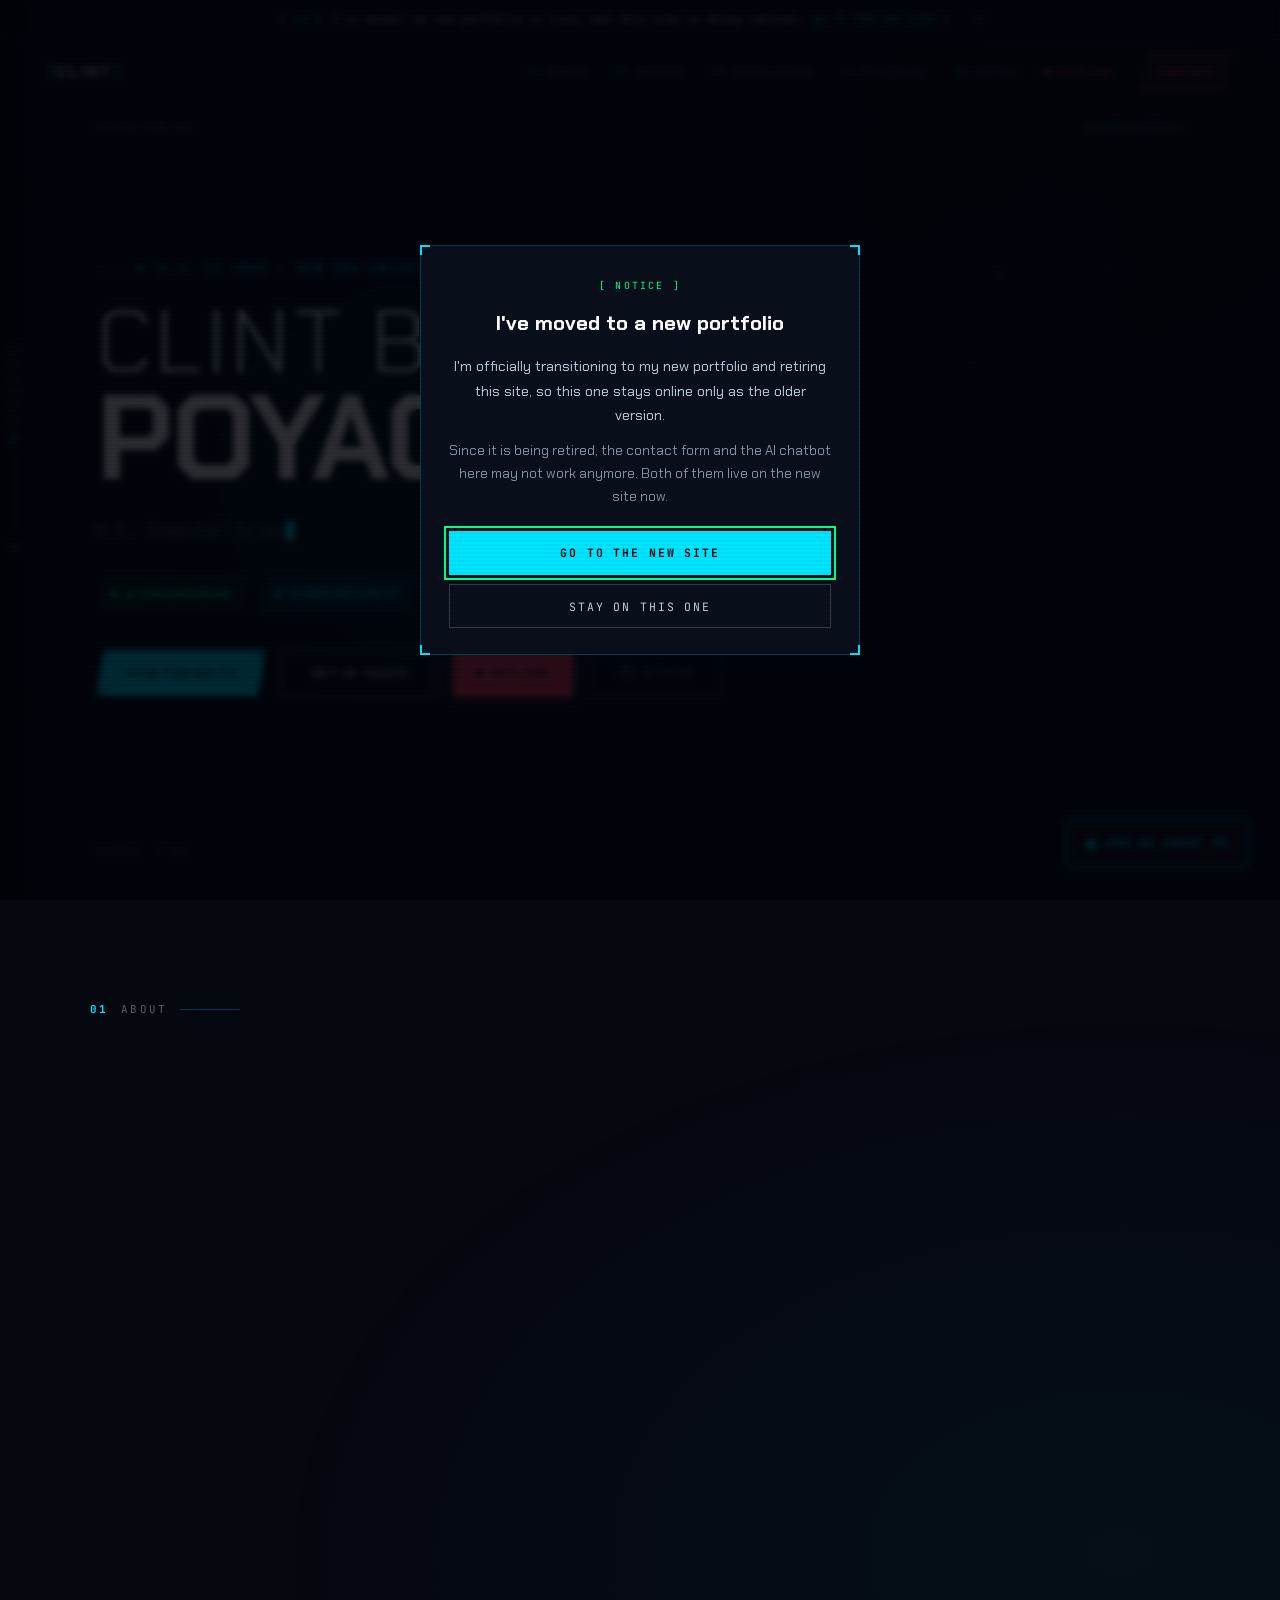
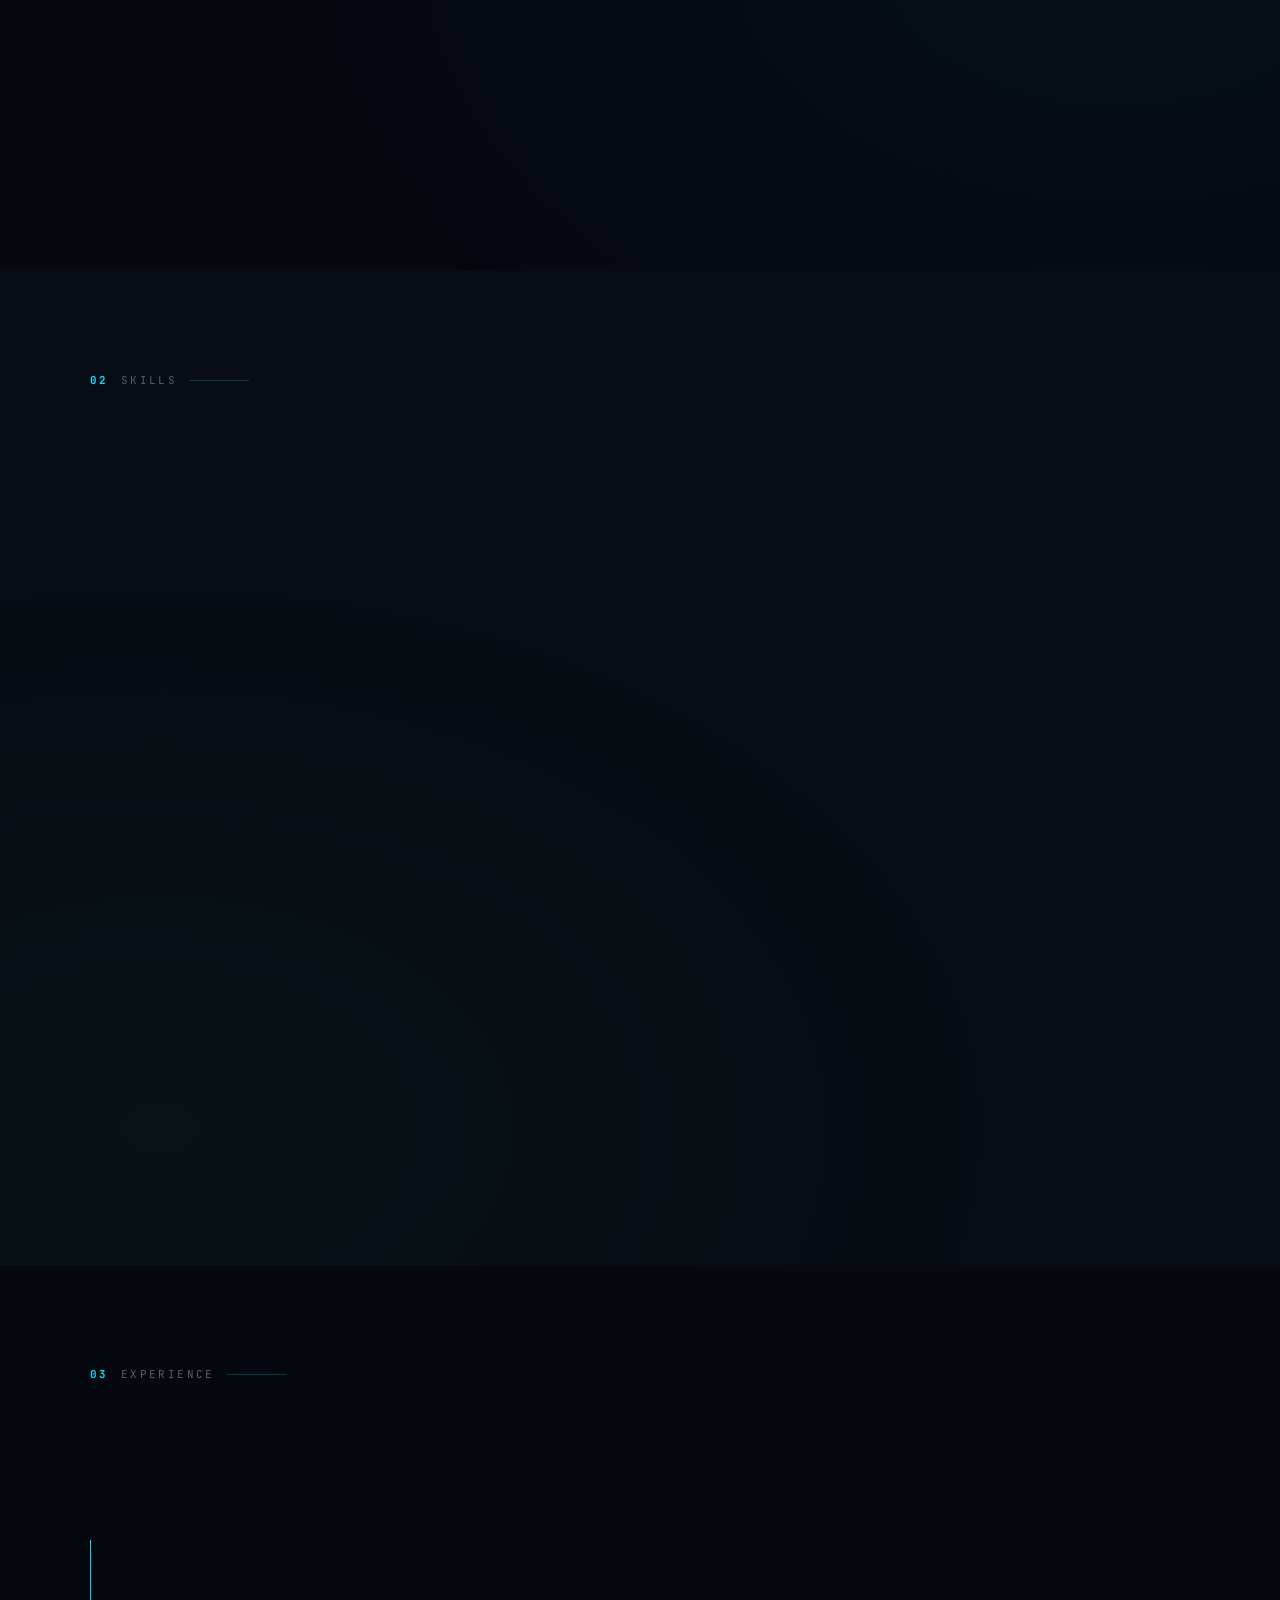
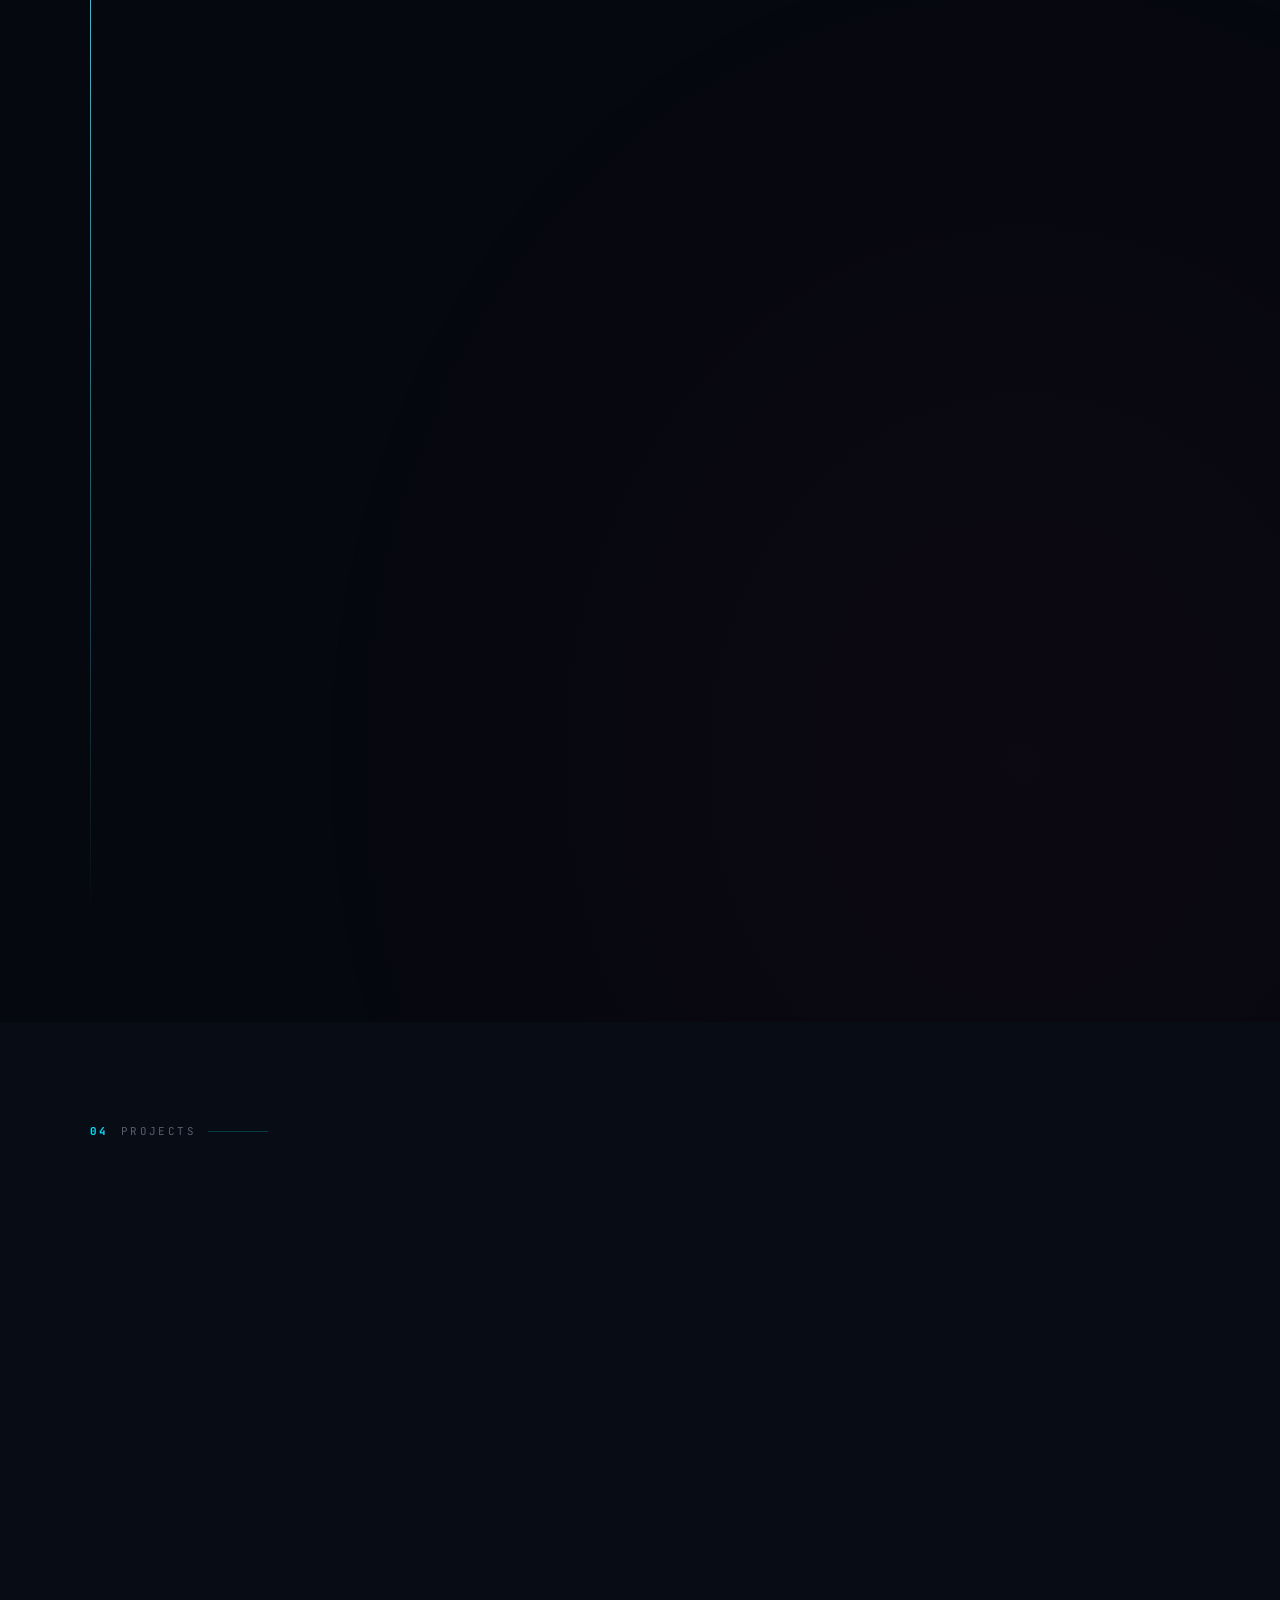
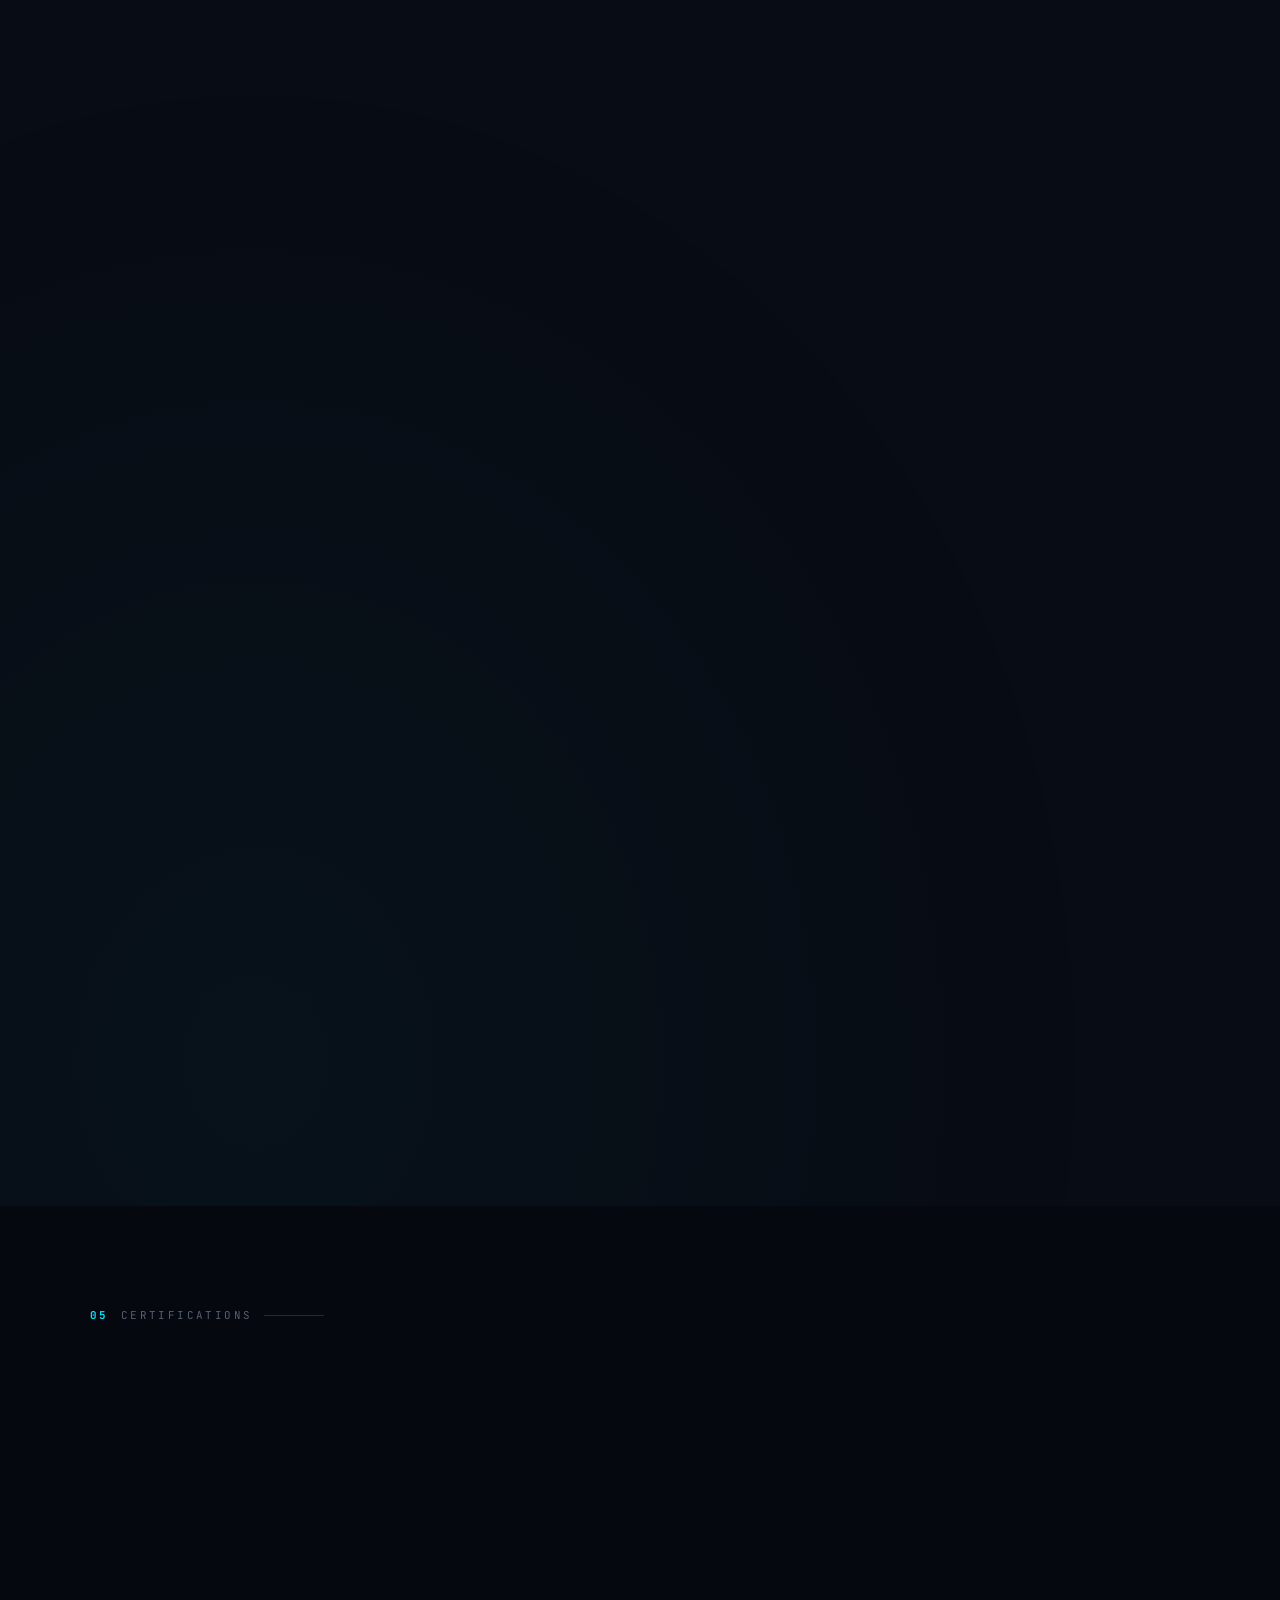
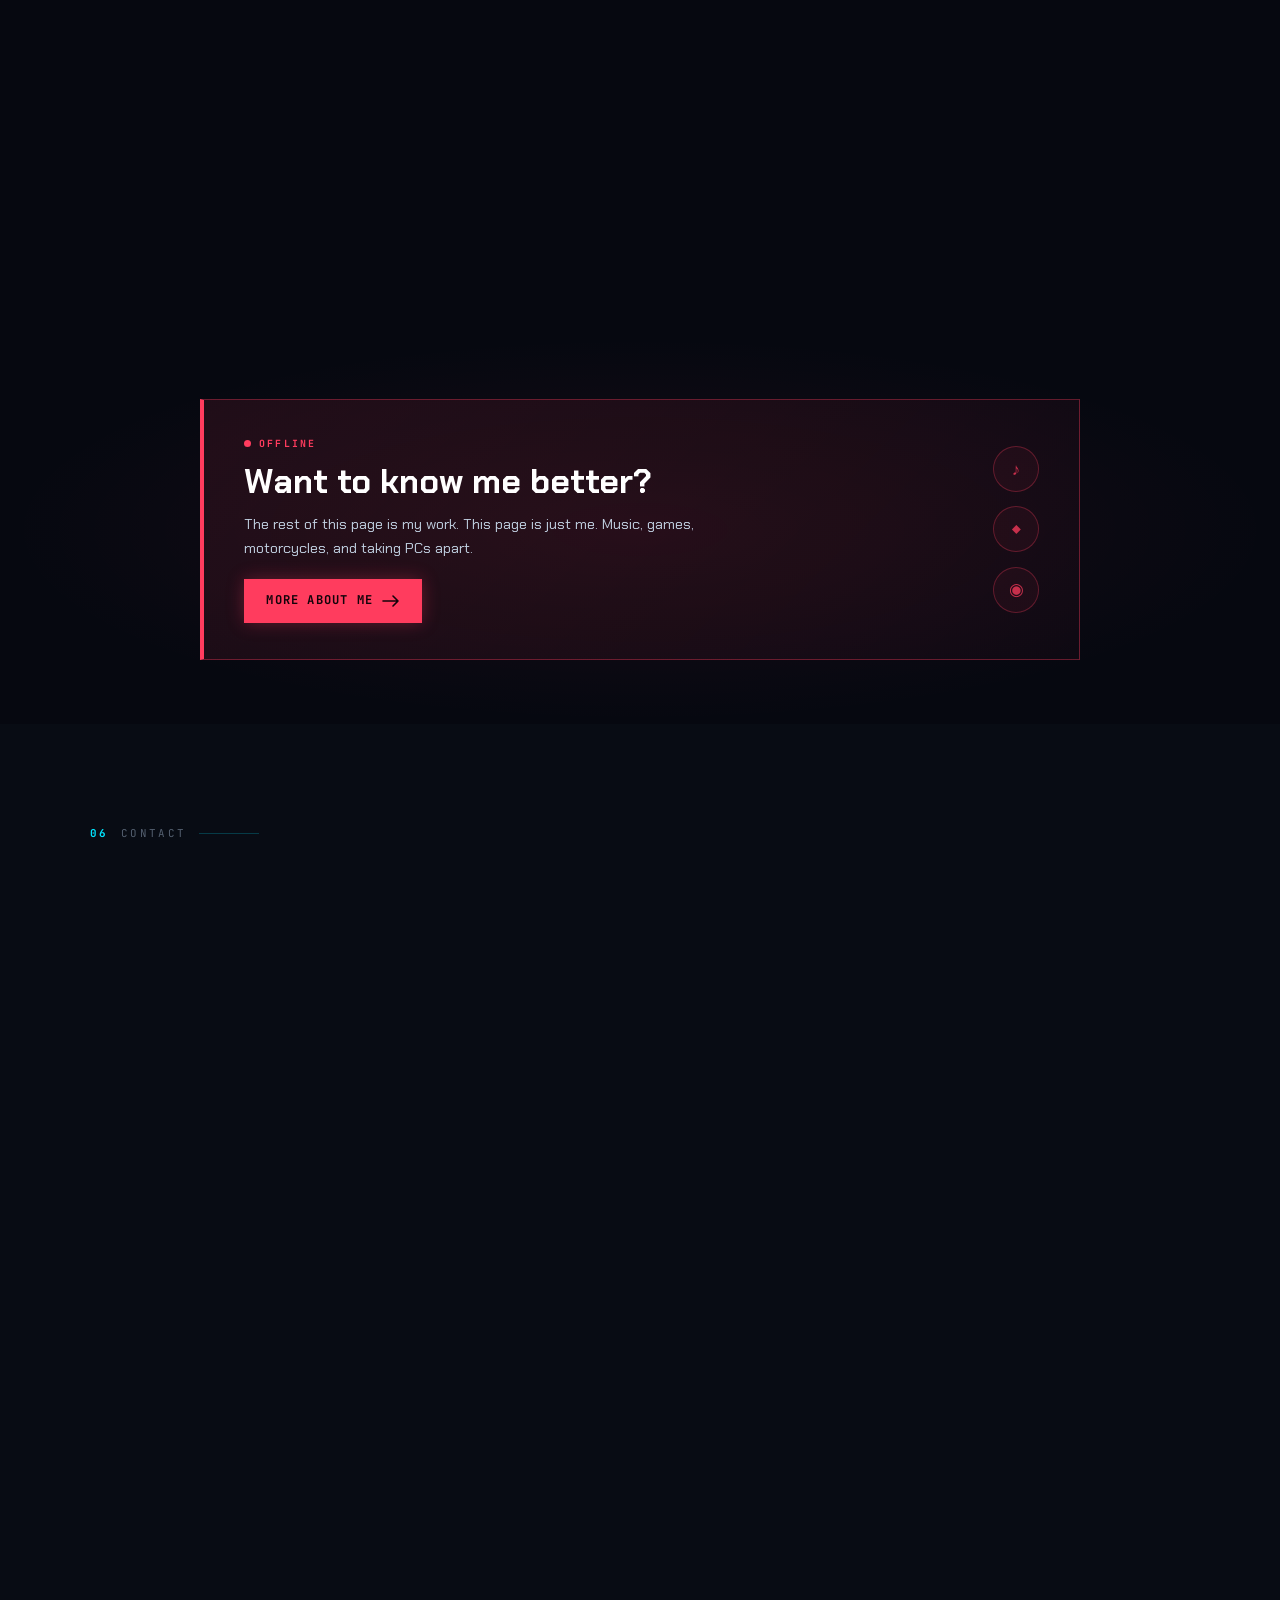
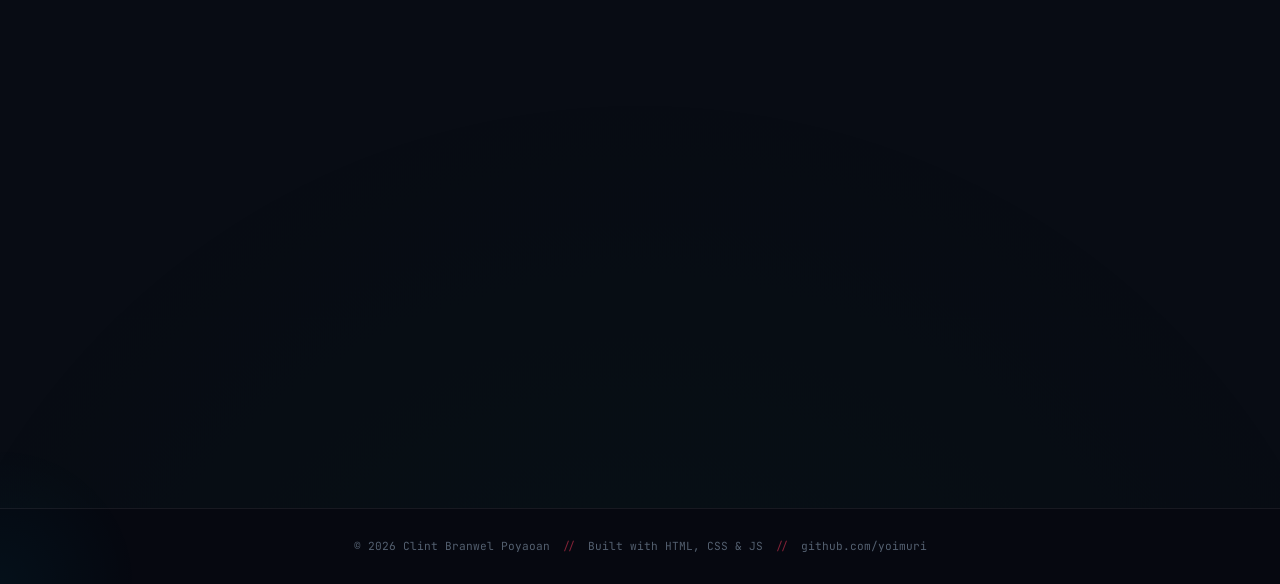
<file: index.html>
<!DOCTYPE html>
<html lang="en">
<head>
  <meta charset="UTF-8" />
  <meta name="viewport" content="width=device-width, initial-scale=1.0" />
  <title>Clint Branwel Poyaoan — Portfolio</title>
  <link rel="stylesheet" href="style.css" />
  <link rel="preconnect" href="https://fonts.googleapis.com" />
  <link href="https://fonts.googleapis.com/css2?family=Chakra+Petch:ital,wght@0,300;0,400;0,500;0,600;0,700;1,300&family=JetBrains+Mono:wght@300;400;600;700&display=swap" rel="stylesheet" />
</head>
<body>

  <!-- V2 UPDATE BANNER (revealed by script.js unless dismissed) -->
  <div id="update-banner" class="update-banner" hidden>
    <span class="ub-tag">[ v2 ]</span>
    <span class="ub-text">
      <span class="ub-long">I've moved: my new portfolio is live, and this site is being retired.</span>
      <span class="ub-short">I've moved to v2.</span>
    </span>
    <a href="https://yoimuri.vercel.app/" class="ub-link">go to the new site →</a>
    <button id="ub-close" class="ub-close" aria-label="Dismiss update notice">✕</button>
  </div>

  <!-- SCANLINE OVERLAY -->
  <div class="scanline-overlay"></div>
  <!-- FILM STRIP SIDEBAR -->
  <div class="filmstrip" id="filmstrip">
    <div class="fs-holes">
      <div class="fs-hole"></div><div class="fs-hole"></div><div class="fs-hole"></div>
      <div class="fs-hole"></div><div class="fs-hole"></div><div class="fs-hole"></div>
    </div>
    <div class="fs-label" id="fs-label">01</div>
    <div class="fs-track"><div class="fs-fill" id="fs-fill"></div></div>
    <div class="fs-total">06</div>
  </div>


  <!-- CANVAS BACKGROUND -->
  <canvas id="bg-canvas"></canvas>

  <!-- NAV -->
  <nav id="navbar">
  <a href="#hero" class="nav-logo" style="cursor:pointer;text-decoration:none;color:inherit;">      <span class="logo-bracket">[</span>CLINT<span class="logo-bracket">]</span>
  </a>
    <ul class="nav-links">
      <li><a href="#about"><span class="nav-num">01</span>About</a></li>
      <li><a href="#skills"><span class="nav-num">02</span>Skills</a></li>
      <li><a href="#experience"><span class="nav-num">03</span>Experience</a></li>
      <li><a href="#projects"><span class="nav-num">04</span>Projects</a></li>
      <li><a href="#certifications"><span class="nav-num">05</span>Certs</a></li>
      <li><a href="offduty.html" class="nav-offduty"><span class="nav-offduty-dot"></span>Offline</a></li>
      <li><a href="#contact" class="nav-cta">Contact</a></li>
    </ul>
    <button class="hamburger" id="hamburger" aria-label="Toggle menu">
      <span></span><span></span><span></span>
    </button>
  </nav>

  <!-- MOBILE MENU -->
  <div class="mobile-menu" id="mobile-menu">
    <a href="#about" class="mob-link">About</a>
    <a href="#skills" class="mob-link">Skills</a>
    <a href="#experience" class="mob-link">Experience</a>
    <a href="#projects" class="mob-link">Projects</a>
    <a href="#certifications" class="mob-link">Certs</a>
    <a href="offduty.html" class="mob-link mob-offduty">Offline: more about me</a>
    <a href="#contact" class="mob-link">Contact</a>
  </div>

  <!-- HERO -->
  <section id="hero">
    <div class="hero-px-back" data-px="0.06"></div>
    <div class="hero-px-mid" data-px="0.14"></div>
    <div class="hero-hud-tl">STATUS<span class="accent">:</span>ONLINE</div>
    <div class="hero-hud-tr">NEU<span class="accent">/</span>BSCS<span class="accent">/</span>2026</div>
    <canvas id="radar-canvas"></canvas>

    <div class="hero-inner">
      <div class="hero-tag">
        <span class="tag-line"></span>
        <span class="blink">▶</span> B.S. CS GRAD · NEW ERA UNIVERSITY 2026
        <span class="tag-line"></span>
      </div>
      <h1 class="hero-name">
        <span class="line1">CLINT BRANWEL</span>
        <span class="line2">POYAOAN<span class="accent">.</span></span>
      </h1>
      <p class="hero-sub">
        <span class="typed-text" id="typed"></span><span class="cursor-blink">█</span>
      </p>
      <div class="hero-badges">
        <span class="badge data"><span class="badge-dot"></span>AI ENGINEERING</span>
        <span class="badge cyber"><span class="badge-dot"></span>CYBERSECURITY</span>
      </div>
      <div class="hero-cta">
        <a href="#projects" class="btn btn-primary">
          <span class="btn-corner tl"></span>
          <span class="btn-corner tr"></span>
          VIEW PROJECTS
          <span class="btn-corner bl"></span>
          <span class="btn-corner br"></span>
        </a>
        <a href="#contact" class="btn btn-outline">GET IN TOUCH</a>
        <div class="offduty-wrap">
          <a href="offduty.html" class="btn btn-offduty"><span class="offduty-dot"></span>OFFLINE</a>
          <a href="offduty.html" class="offduty-callout" aria-label="Visit off-duty page">
            <span class="callout-text">want to know me<br>better? tap this</span>
            <svg class="callout-arrow" width="42" height="36" viewBox="0 0 42 36" fill="none">
              <path d="M 38 3 C 28 9, 15 18, 5 31" stroke="#ff3c5e" stroke-width="1.5" stroke-linecap="round"/>
              <path d="M 0 25 L 5 31 L 12 26" stroke="#ff3c5e" stroke-width="1.5" stroke-linecap="round" stroke-linejoin="round"/>
    </svg>
  </a>
</div>
        <a href="https://github.com/yoimuri" target="_blank" rel="noopener" class="btn btn-ghost">
          <svg width="16" height="16" viewBox="0 0 24 24" fill="currentColor"><path d="M12 2C6.477 2 2 6.484 2 12.017c0 4.425 2.865 8.18 6.839 9.504.5.092.682-.217.682-.483 0-.237-.008-.868-.013-1.703-2.782.605-3.369-1.343-3.369-1.343-.454-1.158-1.11-1.466-1.11-1.466-.908-.62.069-.608.069-.608 1.003.07 1.531 1.032 1.531 1.032.892 1.53 2.341 1.088 2.91.832.092-.647.35-1.088.636-1.338-2.22-.253-4.555-1.113-4.555-4.951 0-1.093.39-1.988 1.029-2.688-.103-.253-.446-1.272.098-2.65 0 0 .84-.27 2.75 1.026A9.564 9.564 0 0112 6.844c.85.004 1.705.115 2.504.337 1.909-1.296 2.747-1.027 2.747-1.027.546 1.379.202 2.398.1 2.651.64.7 1.028 1.595 1.028 2.688 0 3.848-2.339 4.695-4.566 4.943.359.309.678.92.678 1.855 0 1.338-.012 2.419-.012 2.747 0 .268.18.58.688.482A10.019 10.019 0 0022 12.017C22 6.484 17.522 2 12 2z"/></svg>
          GITHUB
        </a>
      </div>
    </div>
    <div class="scroll-hint">
      <span>SCROLL</span>
      <div class="scroll-arrow"></div>
    </div>
  </section>

  <!-- ABOUT -->
  <section id="about" class="section film-section" data-frame="01">
    <div data-px="0.18"></div>
    <div class="container">
      <div class="section-label"><span class="label-num">01</span> ABOUT</div>
      <div class="about-grid">
        <div class="about-text reveal">
          <h2 class="section-heading">Building <span class="accent2">AI systems</span> with a <span class="accent">security</span> mindset.</h2>
          <p>BS Computer Science graduate from New Era University. Most of my time goes into building AI systems: a multi-agent research assistant, zero-cost automation pipelines, and a computer vision thesis.</p>
          <p>My internship at Great Pilipinas Black Bear Inc. was threat intelligence work: OSINT and dark web recon, credential breach validation, and weekly CTI reports with hard deadlines.</p>
          <p>I'm open to any IT role. AI and automation is where I want to go, and entry-level cybersecurity is the other direction I'd happily take. Outside those two, I still want to hear about it. I pick things up fast and I'd rather be learning than waiting.</p>
          <div class="about-info">
            <div class="info-item">
              <span class="info-label">LOCATION</span>
              <span>Quezon City, PH</span>
            </div>
            <div class="info-item">
              <span class="info-label">STATUS</span>
              <span class="status-dot">Open to Work</span>
            </div>
            <div class="info-item">
              <span class="info-label">GRADUATED</span>
              <span>2026</span>
            </div>
          </div>
        </div>
        <div class="about-visual reveal delay-2">
          <div class="terminal-card hud-card">
            <div class="hud-corner tl"></div>
            <div class="hud-corner tr"></div>
            <div class="hud-corner bl"></div>
            <div class="hud-corner br"></div>
            <div class="terminal-top">
              <span class="dot red"></span><span class="dot yellow"></span><span class="dot green"></span>
              <span class="terminal-title">whoami.sh</span>
            </div>
            <div class="terminal-body">
              <p><span class="t-prompt">$</span> <span class="t-cmd">cat profile.json</span></p>
              <p class="t-out">{</p>
              <p class="t-out">&nbsp;&nbsp;"name": <span class="t-str">"Clint Branwel Poyaoan"</span>,</p>
              <p class="t-out">&nbsp;&nbsp;"role": <span class="t-str">"Computer Science Graduate"</span>,</p>
              <p class="t-out">&nbsp;&nbsp;"focus": [</p>
              <p class="t-out">&nbsp;&nbsp;&nbsp;&nbsp;<span class="t-str">"AI Engineering"</span>,</p>
              <p class="t-out">&nbsp;&nbsp;&nbsp;&nbsp;<span class="t-str">"Cybersecurity"</span></p>
              <p class="t-out">&nbsp;&nbsp;],</p>
              <p class="t-out">&nbsp;&nbsp;"github": <span class="t-str">"yoimuri"</span>,</p>
              <p class="t-out">}</p>
              <p><span class="t-prompt">$</span> <span class="cursor-blink">█</span></p>
            </div>
          </div>
        </div>
      </div>
    </div>
  </section>

  <!-- SKILLS -->
  <!-- FIX: restored section-alt class; removed malformed "</div section-alt">" -->
  <section id="skills" class="section section-alt film-section" data-frame="02">
    <div data-px="0.15"></div>
    <div class="container">
      <div class="section-label"><span class="label-num">02</span> SKILLS</div>
      <h2 class="section-heading reveal scramble">TECHNICAL <span class="accent">LOADOUT</span></h2>
      <div class="skills-grid">

        <div class="skill-category hud-card reveal">
          <div class="hud-corner tl"></div><div class="hud-corner tr"></div>
          <div class="hud-corner bl"></div><div class="hud-corner br"></div>
          <div class="skill-cat-header">
            <span class="skill-icon">💻</span>
            <h3>Languages</h3>
            <span class="skill-cat-line"></span>
          </div>
          <div class="skill-tags">
            <span class="tag tag-dev">Python</span>
            <span class="tag tag-dev">TypeScript</span>
            <span class="tag tag-dev">JavaScript</span>
            <span class="tag tag-dev">SQL</span>
            <span class="tag tag-dev">HTML/CSS</span>
          </div>
        </div>

        <div class="skill-category hud-card reveal delay-1">
          <div class="hud-corner tl"></div><div class="hud-corner tr"></div>
          <div class="hud-corner bl"></div><div class="hud-corner br"></div>
          <div class="skill-cat-header">
            <span class="skill-icon">🧠</span>
            <h3>AI &amp; LLM Systems</h3>
            <span class="skill-cat-line"></span>
          </div>
          <div class="skill-tags">
            <span class="tag tag-sec">LangGraph</span>
            <span class="tag tag-sec">RAG pipelines</span>
            <span class="tag tag-sec">Vector search (pgvector)</span>
            <span class="tag tag-sec">Embeddings</span>
            <span class="tag tag-sec">Prompt engineering</span>
            <span class="tag tag-sec">Prompt-injection defense</span>
            <span class="tag tag-sec">Groq</span>
            <span class="tag tag-sec">Gemini</span>
            <span class="tag tag-sec">Langfuse tracing</span>
            <span class="tag tag-sec">PyTorch</span>
          </div>
        </div>

        <div class="skill-category hud-card reveal delay-2">
          <div class="hud-corner tl"></div><div class="hud-corner tr"></div>
          <div class="hud-corner bl"></div><div class="hud-corner br"></div>
          <div class="skill-cat-header">
            <span class="skill-icon">📊</span>
            <h3>Backend &amp; Data</h3>
            <span class="skill-cat-line"></span>
          </div>
          <div class="skill-tags">
            <span class="tag tag-data">FastAPI</span>
            <span class="tag tag-data">REST APIs</span>
            <span class="tag tag-data">PostgreSQL</span>
            <span class="tag tag-data">Supabase</span>
            <span class="tag tag-data">Row Level Security</span>
            <span class="tag tag-data">JWT/JWKS auth</span>
            <span class="tag tag-data">Redis</span>
            <span class="tag tag-data">pandas</span>
          </div>
        </div>

        <div class="skill-category hud-card reveal delay-3">
          <div class="hud-corner tl"></div><div class="hud-corner tr"></div>
          <div class="hud-corner bl"></div><div class="hud-corner br"></div>
          <div class="skill-cat-header">
            <span class="skill-icon">⚙</span>
            <h3>Infrastructure &amp; Automation</h3>
            <span class="skill-cat-line"></span>
          </div>
          <div class="skill-tags">
            <span class="tag tag-tool">Docker</span>
            <span class="tag tag-tool">GitHub Actions (CI/CD)</span>
            <span class="tag tag-tool">Vercel</span>
            <span class="tag tag-tool">Render</span>
            <span class="tag tag-tool">Cloudflare Workers</span>
            <span class="tag tag-tool">Git</span>
            <span class="tag tag-tool">n8n</span>
            <span class="tag tag-tool">Gmail API (OAuth 2.0)</span>
            <span class="tag tag-tool">Telegram Bot API</span>
          </div>
        </div>

        <div class="skill-category hud-card reveal delay-3 skill-wide">
          <div class="hud-corner tl"></div><div class="hud-corner tr"></div>
          <div class="hud-corner bl"></div><div class="hud-corner br"></div>
          <div class="skill-cat-header">
            <span class="skill-icon">🛡</span>
            <h3>Security</h3>
            <span class="skill-cat-line"></span>
          </div>
          <div class="skill-tags">
            <span class="tag tag-sec">Wazuh (SIEM)</span>
            <span class="tag tag-sec">IOC analysis</span>
            <span class="tag tag-sec">CTI reporting</span>
            <span class="tag tag-sec">OSINT/SOCMINT</span>
            <span class="tag tag-sec">Breach-exposure validation</span>
            <span class="tag tag-sec">VirusTotal</span>
            <span class="tag tag-sec">HaveIBeenPwned</span>
            <span class="tag tag-sec">Kali Linux</span>
          </div>
        </div>

      </div>
    </div>
  </section>

  <!-- EXPERIENCE -->
  <section id="experience" class="section film-section" data-frame="03">
    <div data-px="0.2"></div>
    <div class="container">
      <div class="section-label"><span class="label-num">03</span> EXPERIENCE</div>
      <h2 class="section-heading reveal scramble">FIELD <span class="accent">RECORD</span></h2>
      <div class="timeline">

        <div class="timeline-item reveal">
          <div class="timeline-dot"><div class="dot-inner"></div></div>
          <div class="timeline-date">OCT – DEC 2025</div>
          <div class="timeline-card hud-card">
            <div class="hud-corner tl"></div><div class="hud-corner tr"></div>
            <div class="hud-corner bl"></div><div class="hud-corner br"></div>
            <div class="tl-company">Great Pilipinas Black Bear Inc.</div>
            <div class="tl-role">Threat Intelligence Analyst Intern</div>
            <ul class="tl-bullets">
              <li>Ran weekly OSINT and SOCMINT recon across the open web, dark web, and restricted platforms to find client exposure and new threat activity</li>
              <li>Validated employee credentials against known breach databases, identifying compromised accounts and affected platforms so they could be fixed early</li>
              <li>Deployed and configured Wazuh SIEM across host and virtual machine endpoints, checking agent connectivity and log ingestion</li>
              <li>Delivered structured weekly CTI reports on fixed deadlines, and completed a simulated incident response exercise covering forensic documentation and handoff</li>
            </ul>
            <div class="tl-tags">
              <span class="tl-tag">OSINT</span><span class="tl-tag">SOCMINT</span><span class="tl-tag">CTI</span><span class="tl-tag">Wazuh SIEM</span><span class="tl-tag">DFIR</span>
            </div>
          </div>
        </div>

        <div class="timeline-item reveal delay-1">
          <div class="timeline-dot"><div class="dot-inner"></div></div>
          <div class="timeline-date">OCT 2022 – PRESENT <span class="tl-date-note">part-time, event-based</span></div>
          <div class="timeline-card hud-card">
            <div class="hud-corner tl"></div><div class="hud-corner tr"></div>
            <div class="hud-corner bl"></div><div class="hud-corner br"></div>
            <div class="tl-company">Marlly Photobooth</div>
            <div class="tl-role">Technical Assistant</div>
            <ul class="tl-bullets">
              <li>Operate an automated print workflow at live events, sorting each image by orientation into the matching watch folder so it prints in the correct layout</li>
              <li>Assemble magnet-backed prints and keep output moving during high-volume periods</li>
              <li>Troubleshoot on site for non-technical guests while the event is running</li>
            </ul>
            <div class="tl-tags">
              <span class="tl-tag">Operations</span><span class="tl-tag">Technical Support</span><span class="tl-tag">Live Events</span>
            </div>
          </div>
        </div>

        <div class="timeline-item reveal delay-2">
          <div class="timeline-dot"><div class="dot-inner"></div></div>
          <div class="timeline-date">2019 – 2023</div>
          <div class="timeline-card hud-card">
            <div class="hud-corner tl"></div><div class="hud-corner tr"></div>
            <div class="hud-corner bl"></div><div class="hud-corner br"></div>
            <div class="tl-company">Family-Owned Computer Shop &amp; Internet Café</div>
            <div class="tl-role">IT Support Technician</div>
            <ul class="tl-bullets">
              <li>Maintained 20+ Windows workstations on my own, keeping business downtime low</li>
              <li>Handled hardware diagnostics, component-level repair, and operating system recovery</li>
              <li>Removed malware and maintained network cabling across the shop floor</li>
            </ul>
            <div class="tl-tags">
              <span class="tl-tag">IT Support</span><span class="tl-tag">Hardware</span><span class="tl-tag">OS Recovery</span><span class="tl-tag">Networking</span>
            </div>
          </div>
        </div>

      </div>
    </div>
  </section>

  <!-- PROJECTS -->
  <!-- FIX: restored section-alt class; removed malformed "</div section-alt">" -->
  <section id="projects" class="section section-alt film-section" data-frame="04">
    <div data-px="0.16"></div>
    <div class="container">
      <div class="section-label"><span class="label-num">04</span> PROJECTS</div>
      <h2 class="section-heading reveal scramble">DEPLOYED <span class="accent">SYSTEMS</span></h2>
      <div class="projects-grid">

        <div class="project-card hud-card reveal featured">
          <div class="hud-corner tl"></div><div class="hud-corner tr"></div>
          <div class="hud-corner bl"></div><div class="hud-corner br"></div>
          <div class="project-header">
            <span class="project-num">// 01</span>
            <span class="proj-status indev">◐ IN DEV</span>
          </div>
          <h3 class="project-title">ARGUS: Multi-Agent<br>Research Assistant</h3>
          <p class="project-desc">What I'm building right now. A team of AI agents that searches your uploaded documents and answers with citations and a confidence score. Security work happens in the open: adversarial test results are documented in the repo, pass or fail.</p>
          <div class="project-tech">
            <span>Next.js</span><span>FastAPI</span><span>LangGraph</span><span>Supabase pgvector</span><span>Groq</span>
          </div>
          <div class="project-footer">
            <a href="https://github.com/yoimuri/argus" target="_blank" class="project-btn">GitHub →</a>
            <span class="project-year">2026</span>
          </div>
        </div>

        <div class="project-card hud-card reveal">
          <div class="hud-corner tl"></div><div class="hud-corner tr"></div>
          <div class="hud-corner bl"></div><div class="hud-corner br"></div>
          <div class="project-header">
            <span class="project-num">// 02</span>
            <span class="proj-status live">● LIVE</span>
          </div>
          <h3 class="project-title">CCTV Classroom<br>Object Detection</h3>
          <p class="project-desc">Undergraduate thesis. An object detection system that finds small items in low-quality ceiling-mounted CCTV footage, built and deployed as a working web app.</p>
          <div class="project-tech">
            <span>Python</span><span>DINO</span><span>Real-ESRGAN</span><span>Gradio</span><span>HuggingFace</span>
          </div>
          <div class="project-footer">
            <a href="https://yoimuri-dino-classroom-detection.hf.space/" target="_blank" class="project-btn">Live Demo →</a>
            <span class="project-year">2025–2026</span>
          </div>
        </div>

        <div class="project-card hud-card reveal delay-1">
          <div class="hud-corner tl"></div><div class="hud-corner tr"></div>
          <div class="hud-corner bl"></div><div class="hud-corner br"></div>
          <div class="project-header">
            <span class="project-num">// 03</span>
            <a href="https://github.com/yoimuri" target="_blank" class="proj-link" title="GitHub">
              <svg width="16" height="16" viewBox="0 0 24 24" fill="currentColor"><path d="M12 2C6.477 2 2 6.484 2 12.017c0 4.425 2.865 8.18 6.839 9.504.5.092.682-.217.682-.483 0-.237-.008-.868-.013-1.703-2.782.605-3.369-1.343-3.369-1.343-.454-1.158-1.11-1.466-1.11-1.466-.908-.62.069-.608.069-.608 1.003.07 1.531 1.032 1.531 1.032.892 1.53 2.341 1.088 2.91.832.092-.647.35-1.088.636-1.338-2.22-.253-4.555-1.113-4.555-4.951 0-1.093.39-1.988 1.029-2.688-.103-.253-.446-1.272.098-2.65 0 0 .84-.27 2.75 1.026A9.564 9.564 0 0112 6.844c.85.004 1.705.115 2.504.337 1.909-1.296 2.747-1.027 2.747-1.027.546 1.379.202 2.398.1 2.651.64.7 1.028 1.595 1.028 2.688 0 3.848-2.339 4.695-4.566 4.943.359.309.678.92.678 1.855 0 1.338-.012 2.419-.012 2.747 0 .268.18.58.688.482A10.019 10.019 0 0022 12.017C22 6.484 17.522 2 12 2z"/></svg>
            </a>
          </div>
          <h3 class="project-title">VioScan</h3>
          <p class="project-desc">AI-powered image recognition system for uniform compliance classification. Built data labeling flow, model API integration, and structured Supabase database storage of flagged records.</p>
          <div class="project-tech">
            <span>React</span><span>Vite</span><span>Supabase</span><span>AI Vision</span><span>TypeScript</span>
          </div>
          <div class="project-footer">
            <span class="project-year">2025</span>
          </div>
        </div>

            <div class="project-card hud-card reveal delay-2">
      <div class="hud-corner tl"></div><div class="hud-corner tr"></div>
      <div class="hud-corner bl"></div><div class="hud-corner br"></div>
      <div class="project-header">
        <span class="project-num">// 04</span>
        <span class="proj-status live">● LIVE</span>
      </div>
      <h3 class="project-title">Personal Portfolio<br>with AI Chatbot</h3>
      <p class="project-desc">This site. Built with zero dependencies — vanilla HTML, CSS, and JS. Includes a Gemini-powered AI chatbot that answers questions about me, routed through a Cloudflare Worker so the API key never touches the browser.</p>
      <div class="project-tech">
        <span>HTML/CSS/JS</span><span>Gemini API</span><span>Cloudflare Workers</span><span>GitHub Pages</span>
      </div>
      <div class="project-footer">
        <a href="https://yoimuri.github.io" target="_blank" class="project-btn">Live Demo →</a>
        <span class="project-year">2025–2026</span>
      </div>
    </div>
        <div class="project-card hud-card reveal delay-3">
          <div class="hud-corner tl"></div><div class="hud-corner tr"></div>
          <div class="hud-corner bl"></div><div class="hud-corner br"></div>
          <div class="project-header">
            <span class="project-num">// 05</span>
            <span class="proj-status live">● LIVE</span>
          </div>
          <h3 class="project-title">AI-Driven Contact<br>Pipeline &amp; Automation</h3>
          <p class="project-desc">Zero-cost automation pipeline connecting a portfolio contact form to a self-hosted n8n engine via a Cloudflare Worker proxy. LLaMA 3.1 via Groq classifies every submission — spam gets filtered before Gmail ever sees it. Legit messages log to Supabase and fire a Telegram alert at the same time.</p>
          <div class="project-tech">
            <span>n8n</span><span>Groq</span><span>Cloudflare Workers</span><span>Supabase</span><span>Gmail OAuth</span><span>Telegram API</span>
          </div>
          <div class="project-footer">
            <span class="project-year">2026</span>
          </div>
        </div>

        <div class="project-card hud-card reveal delay-4">
          <div class="hud-corner tl"></div><div class="hud-corner tr"></div>
          <div class="hud-corner bl"></div><div class="hud-corner br"></div>
          <div class="project-header">
            <span class="project-num">// 06</span>
          </div>
          <h3 class="project-title">Diet Prescription App</h3>
          <p class="project-desc">Collects biometric inputs (weight, height, age, activity level) to calculate BMI and generate personalized macronutrient recommendations — a complete data input-to-output pipeline with conditional logic.</p>
          <div class="project-tech">
            <span>MIT App Inventor</span><span>Health Data</span><span>BMI Logic</span>
          </div>
          <div class="project-footer">
            <span class="project-year">2020</span>
          </div>
        </div>

        <div class="project-card hud-card reveal delay-5">
          <div class="hud-corner tl"></div><div class="hud-corner tr"></div>
          <div class="hud-corner bl"></div><div class="hud-corner br"></div>
          <div class="project-header">
            <span class="project-num">// 07</span>
          </div>
          <h3 class="project-title">UREPATS — Universal Remote</h3>
          <p class="project-desc">Arduino-based smart home remote using sensor input and conditional logic for real-time hardware-software data flow and decision-making output. Controls multiple home electronics.</p>
          <div class="project-tech">
            <span>Arduino</span><span>C</span><span>Embedded Systems</span><span>IoT</span>
          </div>
          <div class="project-footer">
            <span class="project-year">2019</span>
          </div>
        </div>

      </div>
    </div>
  </section>

  <!-- CERTIFICATIONS -->
  <section id="certifications" class="section film-section" data-frame="05">
    <div data-px="0.18"></div>
    <div class="container">
      <div class="section-label"><span class="label-num">05</span> CERTIFICATIONS</div>
      <h2 class="section-heading reveal scramble">CREDENTIALS &amp; <span class="accent">AWARDS</span></h2>
      <div class="certs-grid">
        <div class="cert-card hud-card reveal">
          <div class="hud-corner tl"></div><div class="hud-corner tr"></div>
          <span class="cert-icon">🏆</span>
          <div class="cert-info">
            <div class="cert-title">Golden Harvest Awardee</div>
            <div class="cert-org">New Era University · DOST IP Competition · 2019</div>
          </div>
          <span class="cert-badge award">AWARD</span>
        </div>
        <div class="cert-card hud-card reveal delay-1">
          <div class="hud-corner tl"></div><div class="hud-corner tr"></div>
          <span class="cert-icon">🔐</span>
          <div class="cert-info">
            <div class="cert-title">Advent of Cyber 2025</div>
            <div class="cert-org">TryHackMe</div>
          </div>
          <span class="cert-badge cyber">CYBER</span>
        </div>
        <div class="cert-card hud-card reveal delay-1">
          <div class="hud-corner tl"></div><div class="hud-corner tr"></div>
          <span class="cert-icon">🛡</span>
          <div class="cert-info">
            <div class="cert-title">Cyber Security 101</div>
            <div class="cert-org">TryHackMe</div>
          </div>
          <span class="cert-badge cyber">CYBER</span>
        </div>
        <div class="cert-card hud-card reveal delay-2">
          <div class="hud-corner tl"></div><div class="hud-corner tr"></div>
          <span class="cert-icon">🔒</span>
          <div class="cert-info">
            <div class="cert-title">Pre-Security Certificate</div>
            <div class="cert-org">TryHackMe</div>
          </div>
          <span class="cert-badge cyber">CYBER</span>
        </div>
        <div class="cert-card hud-card reveal delay-2">
          <div class="hud-corner tl"></div><div class="hud-corner tr"></div>
          <span class="cert-icon">🎯</span>
          <div class="cert-info">
            <div class="cert-title">Basic Cybersecurity &amp; CTF Training</div>
            <div class="cert-org">Seminar / Competition</div>
          </div>
          <span class="cert-badge cyber">CYBER</span>
        </div>
        <div class="cert-card hud-card reveal delay-3">
          <div class="hud-corner tl"></div><div class="hud-corner tr"></div>
          <span class="cert-icon">📜</span>
          <div class="cert-info">
            <div class="cert-title">Cybersecurity Training Program</div>
            <div class="cert-org">Industry Seminar</div>
          </div>
          <span class="cert-badge cyber">CYBER</span>
        </div>
        <div class="cert-card hud-card reveal delay-3">
          <div class="hud-corner tl"></div><div class="hud-corner tr"></div>
          <span class="cert-icon">🏛</span>
          <div class="cert-info">
            <div class="cert-title">Certificate of Eligibility — CSE Professional</div>
            <div class="cert-org">Civil Service Commission</div>
          </div>
          <span class="cert-badge gov">GOV</span>
        </div>
        <div class="cert-card hud-card reveal delay-4">
          <div class="hud-corner tl"></div><div class="hud-corner tr"></div>
          <span class="cert-icon">💡</span>
          <div class="cert-info">
            <div class="cert-title">IT Industry Seminars</div>
            <div class="cert-org">3D Modeling, Design, Career Paths</div>
          </div>
          <span class="cert-badge it">IT</span>
        </div>
      </div>
    </div>
  </section>

  <!-- OFF-DUTY INVITE — full-width band so people who only scroll still see it -->
  <section id="offduty-invite" class="offduty-band">
    <a href="offduty.html" class="ob-card" aria-label="Off-duty page: more about me outside of work">
      <span class="ob-glow" aria-hidden="true"></span>
      <span class="ob-body">
        <span class="ob-eyebrow"><span class="ob-dot"></span>OFFLINE</span>
        <span class="ob-title">Want to know me better?</span>
        <span class="ob-desc">
          The rest of this page is my work. This page is just me. Music, games, motorcycles,
          and taking PCs apart.
        </span>
        <span class="ob-cta">
          More about me
          <svg class="ob-arrow" width="18" height="12" viewBox="0 0 18 12" fill="none" aria-hidden="true">
            <path d="M1 6h15M11 1l5 5-5 5" stroke="currentColor" stroke-width="1.6"
                  stroke-linecap="round" stroke-linejoin="round"/>
          </svg>
        </span>
      </span>
      <span class="ob-art" aria-hidden="true">
        <span class="ob-icon">&#9834;</span>
        <span class="ob-icon">&#9670;</span>
        <span class="ob-icon">&#9673;</span>
      </span>
    </a>
  </section>

  <!-- CONTACT -->
  <!-- FIX: restored section-alt class; removed malformed "</div section-alt">" -->
  <section id="contact" class="section section-alt film-section" data-frame="06">
    <div data-px="0.14"></div>
    <div class="container contact-container">
      <div class="section-label"><span class="label-num">06</span> CONTACT</div>
      <h2 class="section-heading reveal scramble">LET'S <span class="accent">CONNECT</span></h2>
      <p class="contact-sub reveal delay-1">Open to any IT role. I'm most interested in AI and automation work, and in entry-level cybersecurity. But if you think I'd fit somewhere else on your team, message me anyway.</p>
      <div class="contact-links reveal delay-2">
        <a href="mailto:branwelclint.pro@gmail.com" class="contact-card hud-card">
          <div class="hud-corner tl"></div><div class="hud-corner tr"></div>
          <div class="hud-corner bl"></div><div class="hud-corner br"></div>
          <span class="contact-icon">✉</span>
          <div>
            <div class="contact-label">EMAIL</div>
            <div class="contact-value">branwelclint.pro@gmail.com</div>
          </div>
        </a>
        <a href="https://github.com/yoimuri" target="_blank" rel="noopener" class="contact-card hud-card">
          <div class="hud-corner tl"></div><div class="hud-corner tr"></div>
          <div class="hud-corner bl"></div><div class="hud-corner br"></div>
          <span class="contact-icon">
            <svg width="22" height="22" viewBox="0 0 24 24" fill="currentColor"><path d="M12 2C6.477 2 2 6.484 2 12.017c0 4.425 2.865 8.18 6.839 9.504.5.092.682-.217.682-.483 0-.237-.008-.868-.013-1.703-2.782.605-3.369-1.343-3.369-1.343-.454-1.158-1.11-1.466-1.11-1.466-.908-.62.069-.608.069-.608 1.003.07 1.531 1.032 1.531 1.032.892 1.53 2.341 1.088 2.91.832.092-.647.35-1.088.636-1.338-2.22-.253-4.555-1.113-4.555-4.951 0-1.093.39-1.988 1.029-2.688-.103-.253-.446-1.272.098-2.65 0 0 .84-.27 2.75 1.026A9.564 9.564 0 0112 6.844c.85.004 1.705.115 2.504.337 1.909-1.296 2.747-1.027 2.747-1.027.546 1.379.202 2.398.1 2.651.64.7 1.028 1.595 1.028 2.688 0 3.848-2.339 4.695-4.566 4.943.359.309.678.92.678 1.855 0 1.338-.012 2.419-.012 2.747 0 .268.18.58.688.482A10.019 10.019 0 0022 12.017C22 6.484 17.522 2 12 2z"/></svg>
          </span>
          <div>
            <div class="contact-label">GITHUB</div>
            <div class="contact-value">github.com/yoimuri</div>
          </div>
        </a>
        <a href="https://www.linkedin.com/in/clint-branwel-p-b356a1364" target="_blank" rel="noopener" class="contact-card hud-card">
          <div class="hud-corner tl"></div><div class="hud-corner tr"></div>
          <div class="hud-corner bl"></div><div class="hud-corner br"></div>
          <span class="contact-icon">in</span>
          <div>
            <div class="contact-label">LINKEDIN</div>
            <div class="contact-value">Clint Branwel P.</div>
          </div>
        </a>
      </div>

      <div class="contact-divider reveal delay-3"><span>OR SEND A MESSAGE TO ME DIRECTLY</span></div>

      <div class="contact-form-wrap reveal delay-4">
        <div class="terminal-card hud-card">
          <div class="hud-corner tl"></div><div class="hud-corner tr"></div>
          <div class="hud-corner bl"></div><div class="hud-corner br"></div>
          <div class="terminal-top">
            <span class="dot red"></span><span class="dot yellow"></span><span class="dot green"></span>
            <span class="terminal-title">send_message.sh</span>
          </div>
          <p class="form-notice">
            <span class="form-notice-icon" aria-hidden="true">!</span>
            <span><strong>This form is retired:</strong> this site is being retired, so the form
            no longer sends messages. Please message me on my
            <a href="https://yoimuri.vercel.app/#contact">new portfolio</a> instead, or email me
            directly at <a href="mailto:branwelclint.pro@gmail.com">branwelclint.pro@gmail.com</a>.</span>
          </p>
          <form id="contact-form" class="contact-form" novalidate>
            <div class="form-row">
              <label for="cf-name" class="form-label"><span class="t-prompt">$</span> name</label>
              <input type="text" id="cf-name" name="name" class="form-input" placeholder="Your name" maxlength="100" autocomplete="name" required>
            </div>
            <div class="form-row">
              <label for="cf-email" class="form-label"><span class="t-prompt">$</span> email</label>
              <input type="email" id="cf-email" name="email" class="form-input" placeholder="Your Email" maxlength="150" autocomplete="email" required>
            </div>
            <div class="form-row">
              <label for="cf-message" class="form-label"><span class="t-prompt">$</span> message</label>
              <textarea id="cf-message" name="message" class="form-input form-textarea" placeholder="Your message" maxlength="2000" rows="4" required></textarea>
            </div>
            <div class="form-honeypot" aria-hidden="true">
              <label for="cf-website">Website</label>
              <input type="text" id="cf-website" name="website" tabindex="-1" autocomplete="off">
            </div>
            <button type="submit" class="btn btn-primary form-submit" id="cf-submit">
              <span class="btn-corner tl"></span><span class="btn-corner tr"></span>
              <span id="cf-submit-text">SEND MESSAGE</span>
              <span class="btn-corner bl"></span><span class="btn-corner br"></span>
            </button>
            <div id="cf-status" class="form-status" role="status" aria-live="polite"></div>
          </form>
        </div>
      </div>
    </div>
  </section>

  <!-- CONTACT CONFIRMATION -->
  <div id="cf-modal" class="cf-modal" hidden>
    <div class="cf-modal-backdrop" data-cf-close></div>
    <div class="cf-modal-card hud-card" role="dialog" aria-modal="true"
         aria-labelledby="cf-modal-title" aria-describedby="cf-modal-body">
      <div class="hud-corner tl"></div><div class="hud-corner tr"></div>
      <div class="hud-corner bl"></div><div class="hud-corner br"></div>

      <div class="cf-modal-icon" aria-hidden="true">
        <svg width="30" height="30" viewBox="0 0 24 24" fill="none">
          <path d="M4 12.5 L9.5 18 L20 6.5" stroke="currentColor" stroke-width="2.4"
                stroke-linecap="round" stroke-linejoin="round"/>
        </svg>
      </div>

      <h3 id="cf-modal-title" class="cf-modal-title">Message queued</h3>

      <div id="cf-modal-body" class="cf-modal-body">
        <p>Thanks <span id="cf-modal-name">there</span>, I have your message.</p>
        <p class="cf-modal-note">
          This site runs on free hosting, so if my server was asleep it usually
          takes about 2 to 5 minutes to wake up and deliver your message. Once in
          a while it can take a bit longer. Either way it is safely stored and
          keeps retrying on its own, so it will not be lost.
        </p>
        <p class="cf-modal-note">
          I reply by email, usually within a day or two.
        </p>
      </div>

      <div class="cf-modal-ref">
        <span class="cf-modal-ref-label">REFERENCE</span>
        <code id="cf-modal-ref">&mdash;</code>
      </div>

      <button type="button" class="btn btn-primary cf-modal-btn" data-cf-close>
        <span class="btn-corner tl"></span><span class="btn-corner tr"></span>
        GOT IT
        <span class="btn-corner bl"></span><span class="btn-corner br"></span>
      </button>
    </div>
  </div>

  <!-- FOOTER -->
  <footer>
    <div class="footer-inner">
      <span>© 2026 Clint Branwel Poyaoan</span>
      <span class="footer-sep">//</span>
      <span>Built with HTML, CSS &amp; JS</span>
      <span class="footer-sep">//</span>
      <a href="https://github.com/yoimuri" target="_blank">github.com/yoimuri</a>
    </div>
  </footer>

  <!-- AI chatbot: markup, styles and logic all live in chat-widget.js -->
  <script src="script.js"></script>
  <script src="chat-widget.js"></script>
  <!-- First-visit notice that this site is retired in favour of the new portfolio -->
  <script src="retire.js"></script>
</body>
</html>
</file>
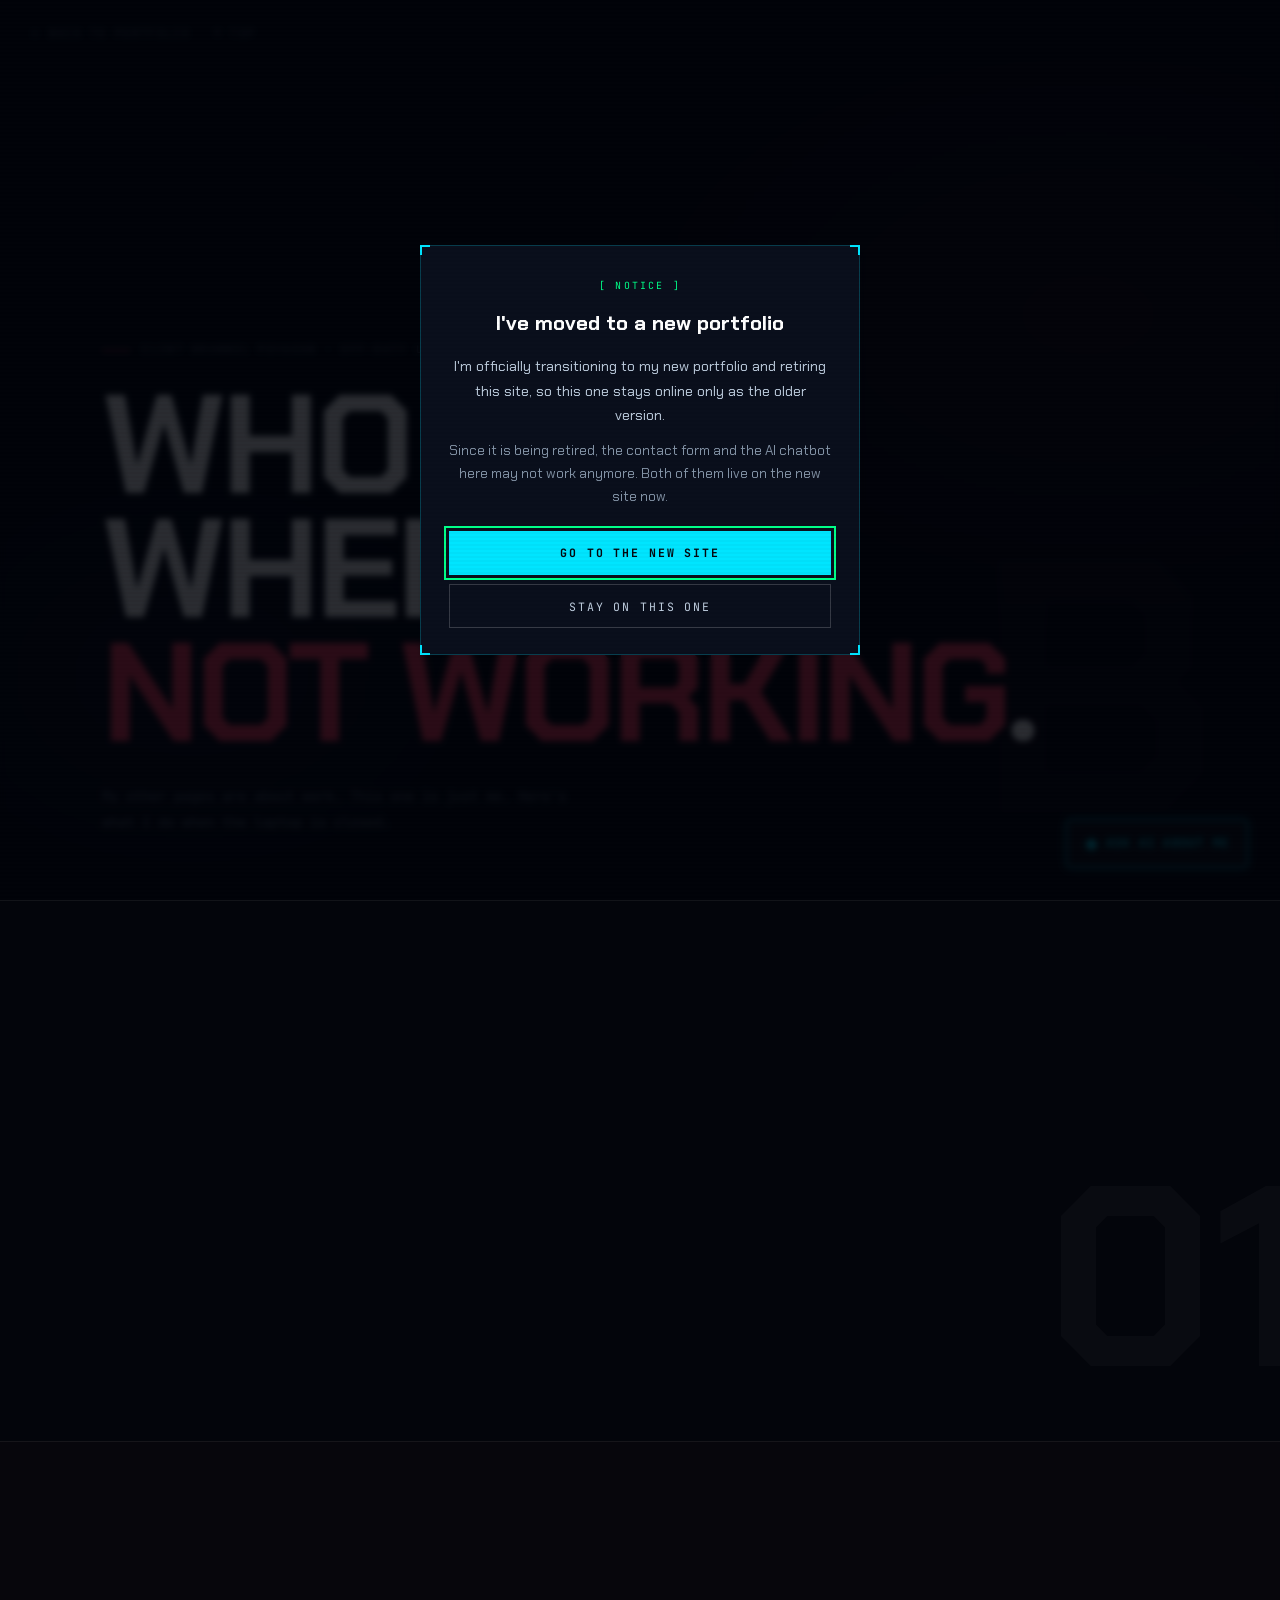
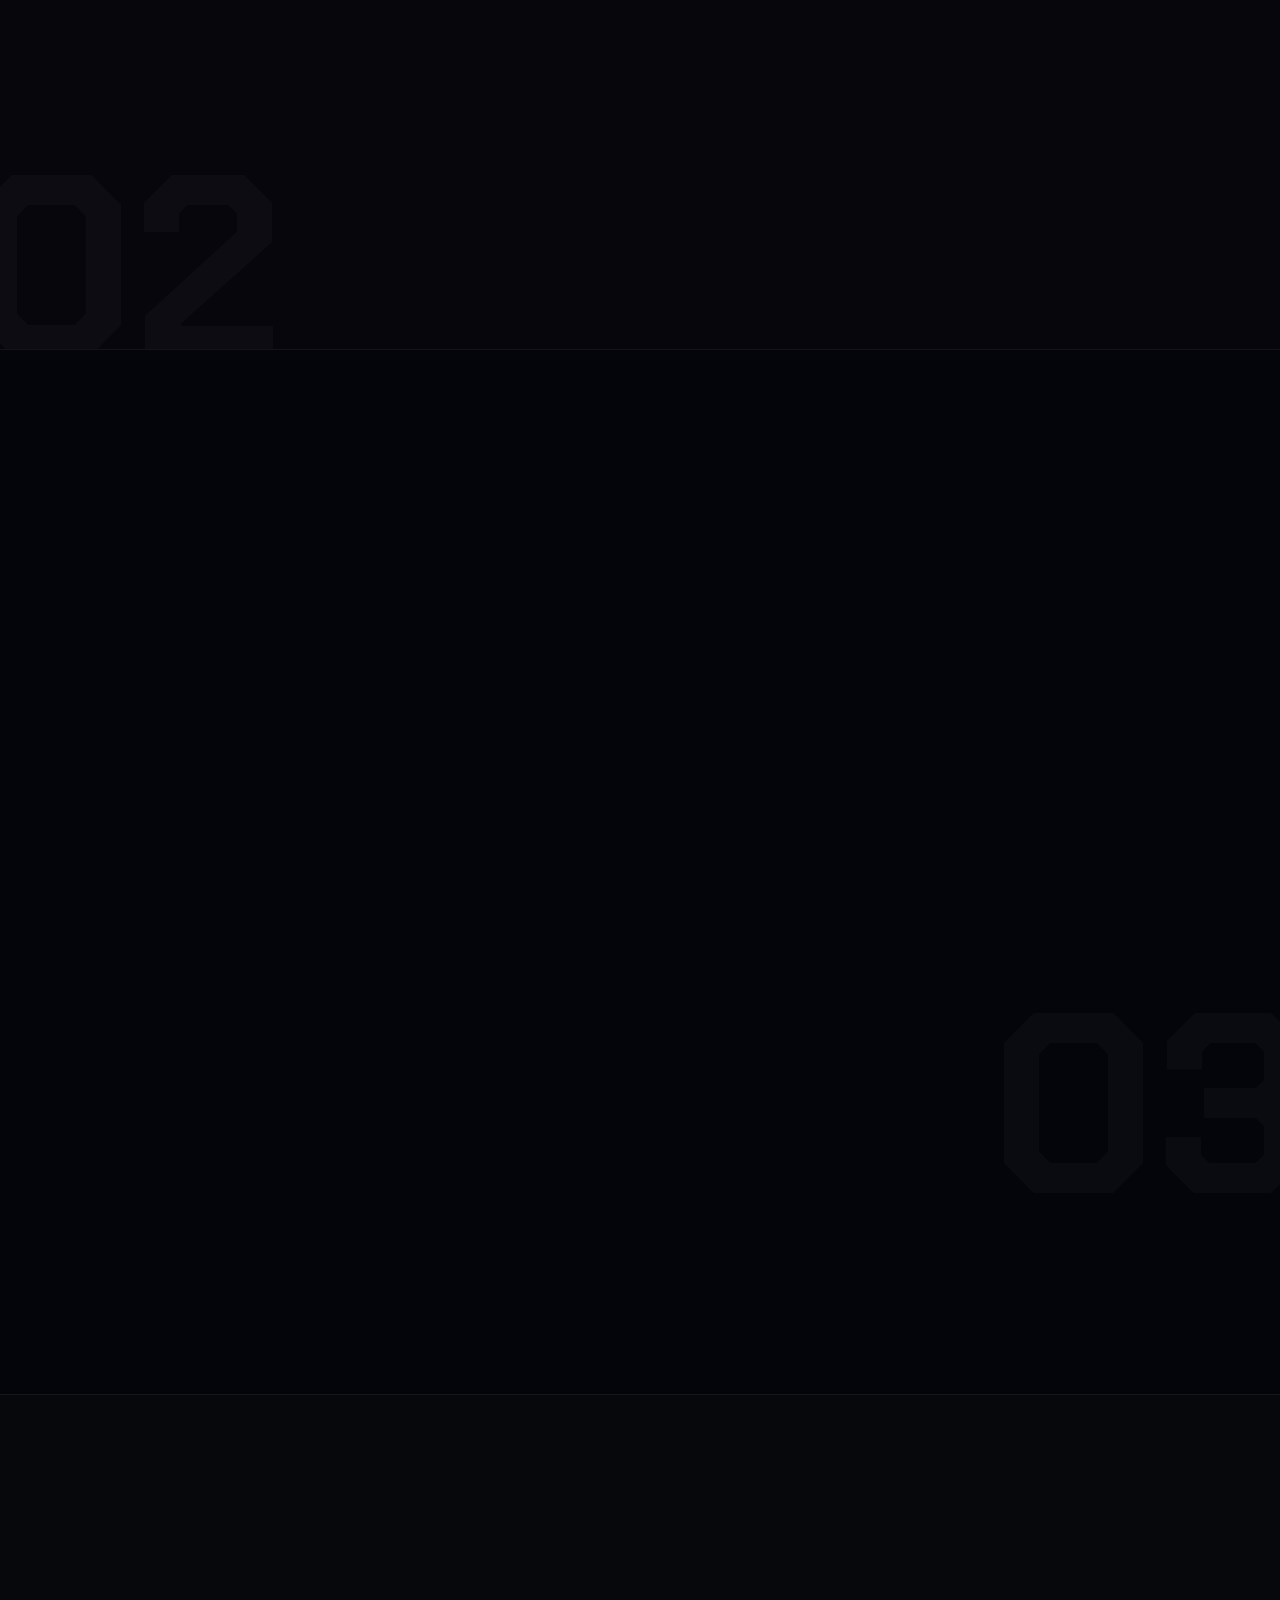
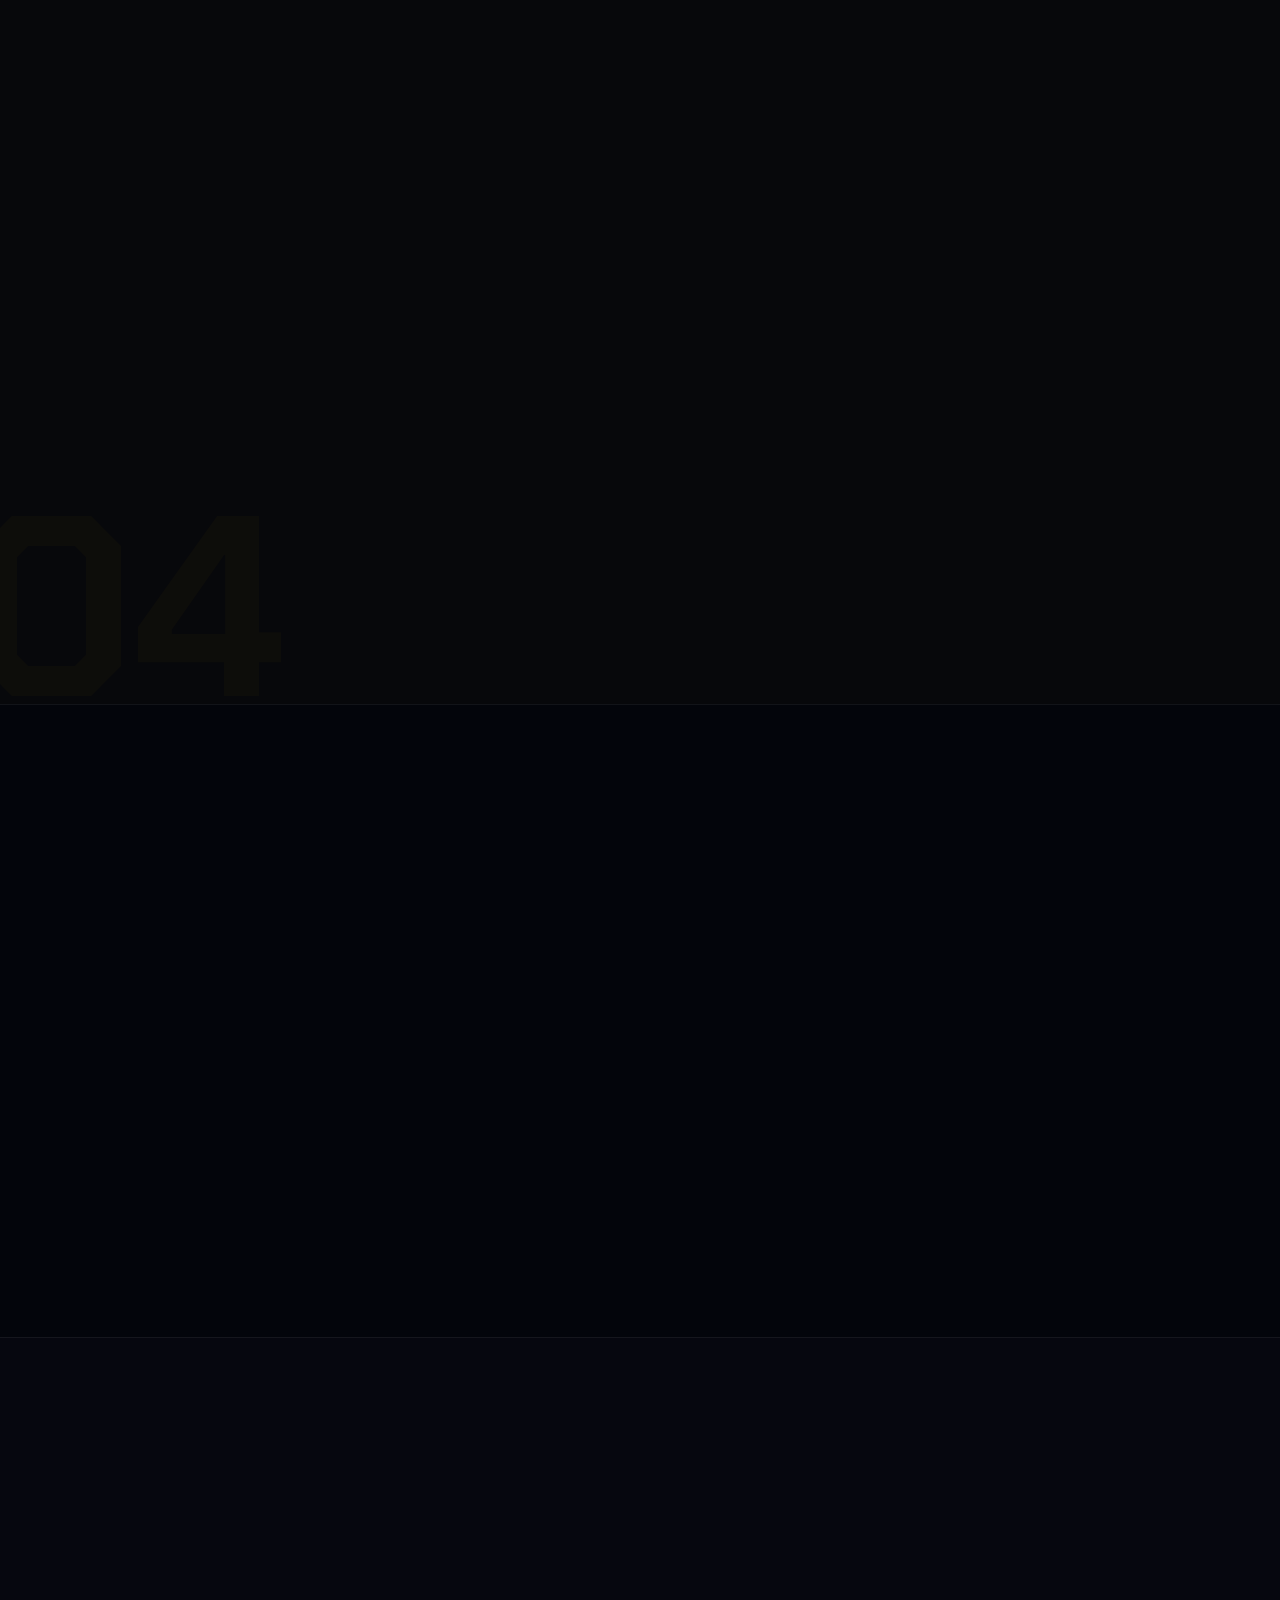
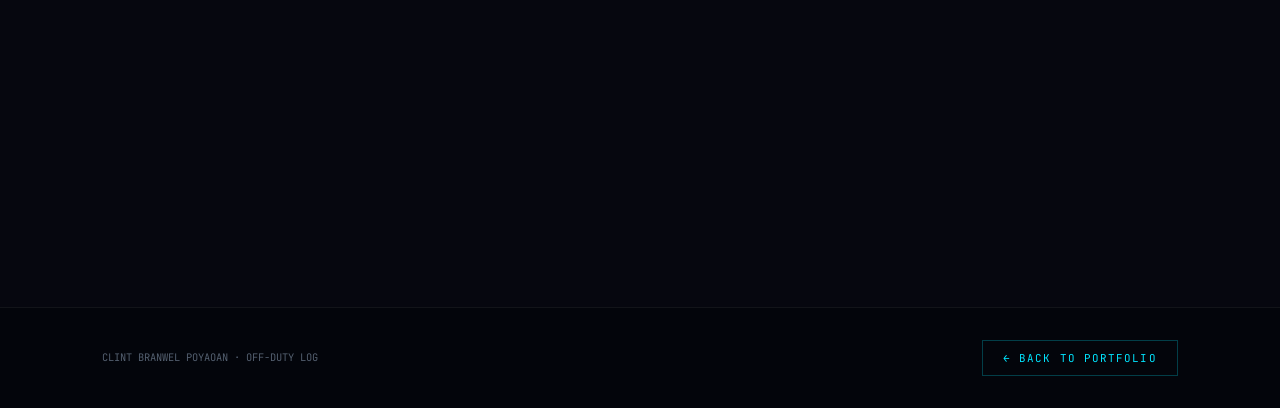
<file: offduty.html>
<!DOCTYPE html>
<html lang="en">
<head>
  <meta charset="UTF-8"/>
  <meta name="viewport" content="width=device-width, initial-scale=1.0"/>
  <title>More About Me | Clint Branwel Poyaoan</title>
  <link rel="preconnect" href="https://fonts.googleapis.com"/>
  <link href="https://fonts.googleapis.com/css2?family=Chakra+Petch:wght@300;400;500;600;700&family=JetBrains+Mono:wght@300;400;600;700&display=swap" rel="stylesheet"/>
  <style>
    *, *::before, *::after { box-sizing:border-box; margin:0; padding:0; }
    :root {
      --cyan:#00e5ff; --red:#ff3c5e; --green:#00ff88;
      --amber:#ffc107; --purple:#a78bfa;
      --bg:#03050b; --card:#070b16;
      --border:rgba(255,255,255,0.06);
      --muted:#546070; --text:#c0cfe0;
      --mono:'JetBrains Mono',monospace;
      --display:'Chakra Petch',sans-serif;
    }
    html { scroll-behavior:smooth; }
    body { font-family:var(--display); background:var(--bg); color:var(--text); overflow-x:hidden; line-height:1.7; }
    a { text-decoration:none; color:inherit; }
    .scanlines { position:fixed; inset:0; z-index:9998; pointer-events:none; background:repeating-linear-gradient(0deg,transparent,transparent 2px,rgba(0,0,0,0.022) 2px,rgba(0,0,0,0.022) 4px); }

    /* BACK BUTTON */
    .back-btn { position:fixed; top:1.5rem; left:2rem; z-index:200; font-family:var(--mono); font-size:0.68rem; letter-spacing:0.12em; color:var(--muted); border:1px solid var(--border); padding:0.45rem 1rem; background:rgba(3,5,11,0.85); backdrop-filter:blur(12px); transition:color .2s,border-color .2s; display:flex; align-items:center; gap:0.5rem; }
    .back-btn:hover { color:var(--cyan); border-color:rgba(0,229,255,0.3); }
    .nav-ghost { font-family:var(--mono); font-size:0.68rem; letter-spacing:0.12em; color:var(--muted); text-decoration:none; transition:color .2s; }
    .nav-ghost:hover { color:var(--cyan); }

    /* HERO */
    .od-hero { min-height:100vh; display:flex; flex-direction:column; justify-content:flex-end; padding:6rem clamp(2rem,8vw,7rem) 4rem; position:relative; overflow:hidden; }
    .od-hero::before { content:''; position:absolute; inset:0; background:radial-gradient(ellipse 65% 55% at 85% 35%,rgba(255,60,94,0.07) 0%,transparent 65%),radial-gradient(ellipse 40% 40% at 15% 75%,rgba(167,139,250,0.05) 0%,transparent 60%); }
    .od-eyebrow { font-family:var(--mono); font-size:0.65rem; letter-spacing:0.22em; color:var(--muted); margin-bottom:1.5rem; display:flex; align-items:center; gap:0.75rem; }
    .od-eyebrow::before { content:''; display:inline-block; width:28px; height:1px; background:var(--red); }
    .od-title { font-size:clamp(3.5rem,11vw,9rem); font-weight:700; line-height:0.88; letter-spacing:-0.03em; color:#fff; text-transform:uppercase; margin-bottom:1.75rem; position:relative; z-index:1; }
    .od-title span { color:var(--red); }
    .od-sub { font-family:var(--mono); font-size:0.88rem; color:var(--muted); max-width:500px; line-height:1.9; position:relative; z-index:1; }
    .od-deco { position:absolute; right:clamp(1rem,5vw,4rem); bottom:2rem; font-size:clamp(12rem,28vw,25rem); font-weight:700; color:rgba(255,60,94,0.03); line-height:1; user-select:none; pointer-events:none; }

    /* CHAPTERS */
    .chapter { padding:5rem clamp(2rem,8vw,7rem); border-top:1px solid var(--border); position:relative; overflow:hidden; }
    .chapter-wrap { max-width:1100px; margin:0 auto; display:grid; grid-template-columns:1fr 1fr; gap:5rem; align-items:center; }
    .chapter-wrap.flip { direction:rtl; }
    .chapter-wrap.flip > * { direction:ltr; }
    .chapter-deco { position:absolute; right:-2rem; top:50%; transform:translateY(-50%); font-size:clamp(10rem,20vw,18rem); font-weight:700; line-height:1; opacity:0.025; user-select:none; pointer-events:none; color:#fff; }
    .ch-num { font-family:var(--mono); font-size:0.62rem; letter-spacing:0.2em; color:var(--muted); margin-bottom:0.8rem; }
    .ch-title { font-size:clamp(2rem,4vw,3rem); font-weight:700; text-transform:uppercase; line-height:1.05; color:#fff; margin-bottom:1.25rem; }
    .ch-desc { color:var(--muted); font-size:0.95rem; line-height:1.9; margin-bottom:2rem; }
    .ch-tags { display:flex; flex-wrap:wrap; gap:0.4rem; }
    .tag { font-family:var(--mono); font-size:0.63rem; padding:0.25rem 0.7rem; border:1px solid; letter-spacing:0.04em; }
    .tag-r { border-color:rgba(255,60,94,0.3); color:var(--red); background:rgba(255,60,94,0.05); }
    .tag-g { border-color:rgba(0,255,136,0.25); color:var(--green); background:rgba(0,255,136,0.04); }
    .tag-a { border-color:rgba(255,193,7,0.25); color:var(--amber); background:rgba(255,193,7,0.04); }
    .tag-p { border-color:rgba(167,139,250,0.3); color:var(--purple); background:rgba(167,139,250,0.05); }
    .tag-c { border-color:rgba(0,229,255,0.25); color:var(--cyan); background:rgba(0,229,255,0.04); }
    .tag-n { border-color:var(--border); color:var(--muted); }

    /* VIS CARD */
    .vis { background:var(--card); border:1px solid var(--border); padding:2rem; position:relative; }
    .vis::before { content:''; position:absolute; top:-1px; left:-1px; right:-1px; height:2px; }
    .vis.red::before{background:var(--red);} .vis.green::before{background:var(--green);}
    .vis.amber::before{background:var(--amber);} .vis.cyan::before{background:var(--cyan);}
    .vis.purple::before{background:var(--purple);}

    /* MUSIC */
    .player { display:flex; flex-direction:column; gap:1.5rem; }
    .player-top { display:flex; gap:1rem; align-items:center; }
    .album { width:70px; height:70px; background:linear-gradient(135deg,#120614,#3a0f20); border:1px solid rgba(255,60,94,0.2); display:flex; align-items:center; justify-content:center; font-size:1.8rem; flex-shrink:0; }
    .track-name { font-weight:700; font-size:0.92rem; color:#fff; margin-bottom:0.2rem; }
    .track-by { font-family:var(--mono); font-size:0.65rem; color:var(--muted); }
    .waveform { display:flex; align-items:flex-end; gap:3px; height:44px; }
    .waveform span { flex:1; border-radius:1px; opacity:0.75; animation:wave 1.3s ease-in-out infinite; }
    .waveform span:nth-child(1){height:28%;animation-delay:0.00s} .waveform span:nth-child(2){height:65%;animation-delay:0.09s}
    .waveform span:nth-child(3){height:95%;animation-delay:0.04s} .waveform span:nth-child(4){height:42%;animation-delay:0.14s}
    .waveform span:nth-child(5){height:78%;animation-delay:0.07s} .waveform span:nth-child(6){height:100%;animation-delay:0.19s}
    .waveform span:nth-child(7){height:55%;animation-delay:0.02s} .waveform span:nth-child(8){height:83%;animation-delay:0.11s}
    .waveform span:nth-child(9){height:36%;animation-delay:0.17s} .waveform span:nth-child(10){height:70%;animation-delay:0.06s}
    .waveform span:nth-child(11){height:22%;animation-delay:0.21s} .waveform span:nth-child(12){height:52%;animation-delay:0.01s}
    @keyframes wave{0%,100%{transform:scaleY(1)}50%{transform:scaleY(0.22);opacity:0.35}}
    .genre-grid { display:grid; grid-template-columns:1fr 1fr; gap:0.5rem; }
    .genre-item { padding:0.65rem 0.9rem; border:1px solid rgba(255,60,94,0.15); background:rgba(255,60,94,0.04); display:flex; flex-direction:column; gap:0.15rem; }
    .genre-name { font-size:0.82rem; font-weight:600; color:#fff; }
    .genre-note { font-family:var(--mono); font-size:0.6rem; color:var(--muted); }

    /* ═══════════════════════════════════════════
       GAMING SECTION WITH VIDEO SUBSECTIONS
    ═══════════════════════════════════════════ */
    .game-subsections { display:flex; flex-direction:column; gap:2.5rem; }

    .game-sub {
      display:grid;
      grid-template-columns:1fr 1fr;
      gap:1.5rem;
      align-items:start;
      background:var(--card);
      border:1px solid var(--border);
      overflow:hidden;
      position:relative;
    }
    .game-sub::before { content:''; position:absolute; top:0; left:0; right:0; height:2px; }
    .game-sub.fps-sub::before   { background:var(--green); }
    .game-sub.gacha-sub::before { background:var(--purple); }
    .game-sub.moto-sub::before  { background:var(--amber); }
    .moto-sub .game-video-wrap { min-height:300px; aspect-ratio:16/9; }

    .game-sub-info { padding:1.5rem; }
    .game-sub-title {
      font-family:var(--mono); font-size:0.58rem; letter-spacing:0.18em;
      color:var(--muted); margin-bottom:0.75rem; text-transform:uppercase;
    }
    .game-sub-heading { font-size:1.1rem; font-weight:700; color:#fff; margin-bottom:0.75rem; }
    .game-sub-desc { font-family:var(--mono); font-size:0.68rem; color:var(--muted); line-height:1.8; margin-bottom:1rem; }
    .game-sub-tags { display:flex; flex-wrap:wrap; gap:0.35rem; }
    .game-sub-tag { font-family:var(--mono); font-size:0.58rem; padding:0.18rem 0.55rem; border:1px solid var(--border); color:var(--muted); }

    .game-video-wrap {
      position:relative;
      height:100%;
      min-height:260px;
      background:#020408;
      overflow:hidden;
    }

    /* ── SLIDESHOW ───────────────────────────────── */
    .vid-slideshow {
      position:absolute;
      inset:0;
    }
    .vid-slide {
      position:absolute !important;
      inset:0;
      width:100%;
      height:100%;
      min-height:unset !important;
      object-fit:cover;
      object-position:center;
      display:block;
      opacity:0;
      transition:opacity 0.7s ease;
    }
    .vid-slide.active { opacity:1; }

    /* ── NAV DOTS + COUNTER ─────────────────────── */
    .vid-nav {
      position:absolute;
      bottom:0.65rem;
      right:0.7rem;
      z-index:3;
      display:flex;
      align-items:center;
      gap:0.4rem;
    }
    .vid-dot {
      width:5px;
      height:5px;
      border-radius:50%;
      background:rgba(255,255,255,0.2);
      transition:background 0.3s, transform 0.2s;
      cursor:pointer;
      flex-shrink:0;
    }
    .vid-dot:hover { background:rgba(255,255,255,0.45); }
    .vid-dot.active { transform:scale(1.45); }
    .fps-sub   .vid-dot.active { background:var(--green); }
    .gacha-sub .vid-dot.active { background:var(--purple); }
    .moto-sub  .vid-dot.active { background:var(--amber); }
    .vid-idx {
      font-family:var(--mono);
      font-size:0.5rem;
      letter-spacing:0.1em;
      color:rgba(255,255,255,0.3);
      margin-left:0.15rem;
      user-select:none;
    }

    .vid-placeholder {
      position:absolute; inset:0;
      display:flex; flex-direction:column;
      align-items:center; justify-content:center; gap:0.75rem;
      background:#060a14;
      border-left:1px solid var(--border);
    }
    .vid-ph-icon { font-size:2rem; opacity:0.3; }
    .vid-ph-text { font-family:var(--mono); font-size:0.62rem; letter-spacing:0.12em; color:var(--muted); text-align:center; }
    .vid-ph-hint { font-family:var(--mono); font-size:0.55rem; color:rgba(84,96,112,0.6); text-align:center; max-width:160px; line-height:1.7; }

    /* Overlay label on video */
    .vid-label {
      position:absolute; top:0.75rem; left:0.75rem; z-index:2;
      font-family:var(--mono); font-size:0.55rem; letter-spacing:0.14em;
      padding:0.2rem 0.55rem; background:rgba(0,0,0,0.7);
      backdrop-filter:blur(4px);
    }
    .vid-label.green  { border:1px solid rgba(0,255,136,0.3);   color:var(--green); }
    .vid-label.purple { border:1px solid rgba(167,139,250,0.3); color:var(--purple); }
    .vid-label.amber  { border:1px solid rgba(255,193,7,0.3);   color:var(--amber); }

    /* MOTO specs */
    .spec-list { display:flex; flex-direction:column; }
    .spec-row { display:flex; justify-content:space-between; align-items:center; padding:0.85rem 0; border-bottom:1px solid rgba(255,255,255,0.04); }
    .spec-row:last-child{border-bottom:none;}
    .spec-k { font-family:var(--mono); font-size:0.65rem; letter-spacing:0.1em; color:var(--muted); }
    .spec-v { font-size:0.88rem; font-weight:700; color:#fff; }
    .spec-v.a { color:var(--amber); }
    .rpm-wrap { display:flex; justify-content:center; margin-top:1.5rem; }

    /* AI section */
    .ai-grid { display:flex; flex-direction:column; gap:0.5rem; }
    .ai-item { display:flex; align-items:flex-start; gap:1rem; padding:1rem; border:1px solid rgba(0,229,255,0.1); background:rgba(0,229,255,0.03); }
    .ai-icon { font-size:1.2rem; flex-shrink:0; margin-top:0.1rem; }
    .ai-label { font-weight:600; color:#fff; font-size:0.88rem; margin-bottom:0.2rem; }
    .ai-note  { font-family:var(--mono); font-size:0.63rem; color:var(--muted); line-height:1.7; }

    /* CODE block */
    .code-block { background:#030508; border:1px solid rgba(255,255,255,0.08); padding:1.75rem; font-family:var(--mono); font-size:0.8rem; line-height:2.1; }
    .cl-num{color:var(--muted);opacity:.4;margin-right:1.2rem;user-select:none;}
    .cl-kw{color:var(--red);} .cl-str{color:var(--cyan);} .cl-tx{color:#c0cfe0;} .cl-cm{color:var(--muted);font-style:italic;}
    .cl-hi{background:rgba(0,229,255,0.05);display:block;margin:0 -1.75rem;padding:0 1.75rem;}

    /* FOOTER */
    .od-footer { border-top:1px solid var(--border); padding:2rem clamp(2rem,8vw,7rem); display:flex; justify-content:space-between; align-items:center; flex-wrap:wrap; gap:1rem; }
    .od-footer span { font-family:var(--mono); font-size:0.65rem; color:var(--muted); }
    .back-link { font-family:var(--mono); font-size:0.68rem; letter-spacing:0.1em; color:var(--cyan); border:1px solid rgba(0,229,255,0.25); padding:0.5rem 1.25rem; transition:background .2s; }
    .back-link:hover { background:rgba(0,229,255,0.06); }

    /* FADE IN */
    .fi { opacity:0; transform:translateY(24px); transition:opacity .65s ease,transform .65s ease; }
    .fi.v { opacity:1; transform:none; }
    .fi.d1{transition-delay:.1s;} .fi.d2{transition-delay:.2s;}

    @media(max-width:768px){
      .chapter-wrap,.chapter-wrap.flip{grid-template-columns:1fr;direction:ltr;gap:2.5rem;}
      .od-deco,.chapter-deco{display:none;}
      .game-sub{grid-template-columns:1fr;}
      .game-video-wrap{min-height:210px;}
    }
  </style>
</head>
<body>
  <div class="scanlines"></div>
  <div style="position:fixed;top:1.5rem;left:2rem;z-index:200;display:flex;flex-direction:row;gap:1.5rem;align-items:center;">
  <a href="index.html" class="nav-ghost">← BACK TO PORTFOLIO</a>
  <a href="#top" class="nav-ghost">↑ TOP</a>
</div>

  <header class="od-hero" id="top">
    <div class="od-eyebrow">CLINT BRANWEL POYAOAN · OFF-DUTY LOG</div>
    <h1 class="od-title">Who I am<br>when I'm<br><span>not working</span>.</h1>
    <p class="od-sub">My other pages are about work. This one is just me. Here's what I do when the laptop is closed.</p>
    <div class="od-deco">B</div>
  </header>

  <!-- CH 1: MUSIC LISTENING -->
  <section class="chapter" id="music">
    <div class="chapter-deco">01</div>
    <div class="chapter-wrap">
      <div class="fi">
        <div class="ch-num">// CHAPTER 01 · MUSIC</div>
        <h2 class="ch-title" style="color:var(--red)">I listen to<br>almost<br>everything.</h2>
        <p class="ch-desc">Rock and metal are my usual picks, and I play a lot of hip-hop too. Movie soundtracks when I need to focus, and quiet lo-fi when I'm coding. I'm not picky. If a song has a good riff or a beat I like, it goes on the playlist.</p>
        <div class="ch-tags">
          <span class="tag tag-r">Rock</span><span class="tag tag-r">Punk Rock</span>
          <span class="tag tag-r">Metal</span><span class="tag tag-r">Hip-Hop</span>
          <span class="tag tag-n">Jazz Fusion</span><span class="tag tag-n">Cinematic / OST</span>
          <span class="tag tag-n">Lo-Fi</span><span class="tag tag-n">Acoustic</span><span class="tag tag-n">Instrumental</span>
        </div>
      </div>
      <div class="fi d1">
        <div class="vis red">
          <div class="player">
            <div class="player-top">
              <div class="album">🎸</div>
              <div>
                <div class="track-name">Now Playing</div>
                <div class="track-by">Rock · Metal · Hip-Hop · Anything I like</div>
              </div>
            </div>
            <div class="waveform">
              <span style="background:var(--red)"></span><span style="background:var(--red)"></span>
              <span style="background:var(--red)"></span><span style="background:var(--red)"></span>
              <span style="background:var(--red)"></span><span style="background:var(--red)"></span>
              <span style="background:var(--red)"></span><span style="background:var(--red)"></span>
              <span style="background:var(--red)"></span><span style="background:var(--red)"></span>
              <span style="background:var(--red)"></span><span style="background:var(--red)"></span>
            </div>
            <div class="genre-grid">
              <div class="genre-item"><div class="genre-name">Rock / Punk</div><div class="genre-note">My favorite.</div></div>
              <div class="genre-item"><div class="genre-name">Metal</div><div class="genre-note">For when I need energy.</div></div>
              <div class="genre-item"><div class="genre-name">Hip-Hop</div><div class="genre-note">Good beats.</div></div>
              <div class="genre-item"><div class="genre-name">Instrumental</div><div class="genre-note">What I code to.</div></div>
            </div>
          </div>
        </div>
      </div>
    </div>
  </section>

  <!-- CH 2: INSTRUMENTS -->
  <section class="chapter" id="instruments" style="background:rgba(255,60,94,0.015)">
    <div class="chapter-deco" style="left:-2rem;right:auto;">02</div>
    <div class="chapter-wrap flip">
      <div class="fi">
        <div class="ch-num">// CHAPTER 02 · INSTRUMENTS</div>
        <h2 class="ch-title" style="color:var(--red)">I play in<br>a band<br>setup.</h2>
        <p class="ch-desc">Guitar, bass, drums, and singing. I've been playing for years now. I'm not a professional and I don't pretend to be. I just like knowing how a song works from every seat in the room.</p>
        <div class="ch-tags">
          <span class="tag tag-r">🎸 Guitar</span><span class="tag tag-r">🥁 Drums</span>
          <span class="tag tag-r">🎵 Bass</span><span class="tag tag-r">🎤 Lead Vocals</span><span class="tag tag-r">🎶 2nd Voice</span>
        </div>
      </div>
      <div class="fi d1">
        <div class="vis red" style="font-family:var(--mono);font-size:0.8rem;line-height:2.2;">
          <div style="color:rgba(255,60,94,0.4);font-size:0.58rem;letter-spacing:0.18em;margin-bottom:1rem;">instruments.log</div>
          <div><span style="color:var(--red)">guitar</span>&nbsp;&nbsp;&nbsp;&nbsp;<span style="color:var(--muted)">··</span> <span style="color:#c0cfe0">rhythm and lead</span></div>
          <div><span style="color:var(--red)">bass</span>&nbsp;&nbsp;&nbsp;&nbsp;&nbsp;&nbsp;<span style="color:var(--muted)">··</span> <span style="color:#c0cfe0">holds the song together</span></div>
          <div><span style="color:var(--red)">drums</span>&nbsp;&nbsp;&nbsp;&nbsp;<span style="color:var(--muted)">··</span> <span style="color:#c0cfe0">keeps the timing</span></div>
          <div><span style="color:var(--red)">vocals</span>&nbsp;&nbsp;&nbsp;<span style="color:var(--muted)">··</span> <span style="color:#c0cfe0">lead and harmony</span></div>
          <div style="margin-top:1rem;padding-top:1rem;border-top:1px solid var(--border);">
            <span style="color:var(--muted)">status</span>&nbsp;&nbsp;&nbsp;<span style="color:var(--muted)">··</span> <span style="color:var(--green)">still practicing</span>
          </div>
        </div>
      </div>
    </div>
  </section>

  <!-- CH 3: GAMING WITH VIDEOS -->
  <section class="chapter" id="gaming">
    <div class="chapter-deco">03</div>
    <div style="max-width:1100px;margin:0 auto;">
      <div class="fi">
        <div class="ch-num">// CHAPTER 03 · GAMING</div>
        <h2 class="ch-title" style="color:var(--green);margin-bottom:0.75rem;">I play a lot<br>of games.</h2>
        <p class="ch-desc" style="max-width:600px;margin-bottom:2.5rem;">Shooters, gacha games, open world, horror, and old strategy games. Ranked matches are my usual thing, but I'll also sink a hundred hours into a slow grind. If the game is fun, I'll play it.</p>
      </div>

      <div class="game-subsections fi d1">

        <!-- FPS / COMPETITIVE SUBSECTION -->
        <div class="game-sub fps-sub">
          <div class="game-sub-info">
            <div class="game-sub-title">Subgenre 01 · FPS</div>
            <div class="game-sub-heading">Shooters and ranked</div>
            <p class="game-sub-desc">
              This is where I spend most of my game time. Ranked matches, aim practice,
              and a lot of talking to teammates. What I like about it is that you have to
              stay calm and keep making calls while everything is going fast. Losing your
              head is the quickest way to lose the round.
            </p>
            <div class="game-sub-tags">
              <span class="game-sub-tag" style="border-color:rgba(0,255,136,0.25);color:var(--green)">RANKED</span>
              <span class="game-sub-tag" style="border-color:rgba(0,255,136,0.25);color:var(--green)">AIM PRACTICE</span>
              <span class="game-sub-tag">FAST PACED</span>
              <span class="game-sub-tag">TEAM PLAY</span>
            </div>
          </div>

          <!--
          ╔══════════════════════════════════════════════════╗
          ║  FPS VIDEOS — 2 SLOTS, SLIDESHOW AUTO-ADVANCES  ║
          ╠══════════════════════════════════════════════════╣
          ║  Slot 1: src="Valo.mp4"   (your Valorant clip)  ║
          ║  Slot 2: src="Valo2.mp4"  (your 2nd FPS clip)   ║
          ║  Place both .mp4 files in the same folder.       ║
          ║  Leave src="" if you only have one video.        ║
          ║  Open with VS Code Live Server to test autoplay. ║
          ╚══════════════════════════════════════════════════╝
          -->
          <div class="game-video-wrap">
            <div class="vid-slideshow">
              <video class="vid-slide active"
                src="vid/Valo.mp4"
                muted playsinline preload="metadata"
              ></video>
              <video class="vid-slide"
                src="vid/Valo2.mp4"
                muted playsinline preload="metadata"
              ></video>
            </div>
            <div class="vid-label green">● HIGHLIGHT REEL</div>
            <div class="vid-nav">
              <span class="vid-dot active"></span>
              <span class="vid-dot"></span>
              <span class="vid-idx">1 / 2</span>
            </div>
            <div class="vid-placeholder" id="fps-placeholder">
              <div class="vid-ph-icon">🎮</div>
              <div class="vid-ph-text">FPS HIGHLIGHT</div>
              <div class="vid-ph-hint">Add Valo.mp4 + Valo2.mp4<br>Place in same folder as this file</div>
            </div>
          </div>
        </div>

        <!-- GACHA / OPEN WORLD SUBSECTION -->
        <div class="game-sub gacha-sub">
          <div class="game-sub-info">
            <div class="game-sub-title">Subgenre 02 · GACHA / OPEN WORLD</div>
            <div class="game-sub-heading">Gacha, open world and rhythm games</div>
            <p class="game-sub-desc">
              The slow kind. Long sessions, saving up resources, and wandering around
              big maps. These games are the opposite of ranked: nothing is rushed, and
              you plan your characters and routes over weeks. I like having both kinds
              to switch between.
            </p>
            <div class="game-sub-tags">
              <span class="game-sub-tag" style="border-color:rgba(167,139,250,0.3);color:var(--purple)">OPEN WORLD</span>
              <span class="game-sub-tag" style="border-color:rgba(167,139,250,0.3);color:var(--purple)">GACHA / RPG</span>
              <span class="game-sub-tag">LONG SESSIONS</span>
              <span class="game-sub-tag">GRINDY</span>
            </div>
          </div>

          <!--
          ╔══════════════════════════════════════════════════╗
          ║  GACHA VIDEOS — HSR + GENSHIN SLIDESHOW          ║
          ╠══════════════════════════════════════════════════╣
          ║  Slot 1: src="HSR.mp4"      (Honkai Star Rail)  ║
          ║  Slot 2: src="Genshin.mp4"  (Genshin Impact)    ║
          ║  Place both .mp4 files in the same folder.       ║
          ╚══════════════════════════════════════════════════╝
          -->
          <div class="game-video-wrap">
            <div class="vid-slideshow">
              <video class="vid-slide active"
                src="vid/HSR.mp4"
                muted playsinline preload="metadata"
              ></video>
              <video class="vid-slide"
                src="vid/OSU.mp4"
                muted playsinline preload="metadata"
              ></video>
            </div>
            <div class="vid-label purple">● GAMEPLAY</div>
            <div class="vid-nav">
              <span class="vid-dot active"></span>
              <span class="vid-dot"></span>
              <span class="vid-idx">1 / 2</span>
            </div>
          </div>
        </div>

      </div><!-- /.game-subsections -->

      <!-- Other genres row -->
      <div class="fi d2" style="margin-top:1.5rem;display:flex;flex-wrap:wrap;gap:0.5rem;">
        <span class="tag tag-n">Horror, usually at 3AM</span>
        <span class="tag tag-n">Story games</span>
        <span class="tag tag-n">Open world</span>
        <span class="tag tag-n">And whatever else</span>
      </div>
    </div>
  </section>

  <!-- CH 4: HARDWARE & MOTO -->
  <section class="chapter" id="machines" style="background:rgba(255,193,7,0.015)">
    <div class="chapter-deco" style="left:-2rem;right:auto;color:var(--amber)">04</div>

    <!-- Text + Spec card row -->
    <div class="chapter-wrap flip">
      <div class="fi">
        <div class="ch-num">// CHAPTER 04 · MACHINES</div>
        <h2 class="ch-title" style="color:var(--amber)">I like fixing<br>things with<br>my hands.</h2>
        <p class="ch-desc">Motorcycles first. Manual, automatic, semi-automatic, I can ride all three. I also build and repair PCs, which I picked up working at my family's shop. Same idea either way: open it up, find what is wrong, fix it.</p>
        <div class="ch-tags">
          <span class="tag tag-a">🏍 Motorcycles</span>
          <span class="tag tag-a">⚙ PC Hardware</span>
          <span class="tag tag-a">🔧 Mechanical</span>
          <span class="tag tag-n">Manual</span><span class="tag tag-n">Matic</span><span class="tag tag-n">Semi-auto</span>
        </div>
      </div>
      <div class="fi d1">
        <div class="vis amber">
          <div class="spec-list">
            <div class="spec-row"><span class="spec-k">I CAN RIDE</span><span class="spec-v a">Manual, automatic, semi-auto</span></div>
            <div class="spec-row"><span class="spec-k">PC SKILLS</span><span class="spec-v">Build, repair, upgrade</span></div>
            <div class="spec-row"><span class="spec-k">YEARS DOING IT</span><span class="spec-v a">4+ years (family shop)</span></div>
            <div class="spec-row"><span class="spec-k">HOW I WORK</span><span class="spec-v">Find the problem first, then fix it</span></div>
          </div>
          <div class="rpm-wrap">
            <svg viewBox="0 0 120 120" fill="none" xmlns="http://www.w3.org/2000/svg" style="width:110px;height:110px;">
              <circle cx="60" cy="60" r="52" stroke="rgba(255,193,7,0.08)" stroke-width="2"/>
              <circle cx="60" cy="60" r="52" stroke="rgba(255,193,7,0.65)" stroke-width="2" stroke-dasharray="327" stroke-dashoffset="90" stroke-linecap="round" transform="rotate(-90 60 60)" style="animation:rpmP 2.5s ease-in-out infinite"/>
              <text x="60" y="55" text-anchor="middle" fill="rgba(255,193,7,0.45)" font-size="8" font-family="JetBrains Mono,monospace" letter-spacing="3">RPM</text>
              <text x="60" y="72" text-anchor="middle" fill="#ffc107" font-size="20" font-family="JetBrains Mono,monospace" font-weight="700">8.4K</text>
              <style>@keyframes rpmP{0%,100%{stroke-dashoffset:90;opacity:.7}50%{stroke-dashoffset:52;opacity:1}}</style>
            </svg>
          </div>
        </div>
      </div>
    </div><!-- /.chapter-wrap -->

    <!-- ── MOTO VIDEO ROW ──────────────────────────────────────────────
         Styled the same as FPS / Gacha sections above.
         Two video slots — plays one, crossfades to the next, loops.
         ─────────────────────────────────────────────────────────────── -->
    <div style="max-width:1100px;margin:2.5rem auto 0;" class="fi d2">

      <div class="game-sub moto-sub">
        <div class="game-sub-info">
          <div class="game-sub-title">Footage 01 · Motorcycling</div>
          <div class="game-sub-heading">Out riding</div>
          <p class="game-sub-desc">
            A short morning ride or a long one, I will take either. Riding is how I clear my head
            after sitting in front of a screen all day.
          </p>
          <div class="game-sub-tags">
            <span class="game-sub-tag" style="border-color:rgba(255,193,7,0.3);color:var(--amber)">RIDE LOG</span>
            <span class="game-sub-tag" style="border-color:rgba(255,193,7,0.3);color:var(--amber)">ANY ROAD</span>
            <span class="game-sub-tag">MANUAL</span>
            <span class="game-sub-tag">MATIC</span>
            <span class="game-sub-tag">SEMI-AUTO</span>
          </div>
        </div>

        <div class="game-video-wrap">
          <div class="vid-slideshow">
            <video class="vid-slide active"
              src="vid/Moto1.mp4"
              muted playsinline preload="metadata"
            ></video>
            <video class="vid-slide"
              src="vid/Moto2.mp4"
              muted playsinline preload="metadata"
            ></video>
          </div>
          <div class="vid-label amber">● RIDE FOOTAGE</div>
          <div class="vid-nav">
            <span class="vid-dot active"></span>
            <span class="vid-dot"></span>
            <span class="vid-idx">1 / 2</span>
          </div>
          <div class="vid-placeholder" id="moto-placeholder">
            <div class="vid-ph-icon">🏍</div>
            <div class="vid-ph-text">RIDE FOOTAGE</div>
            <div class="vid-ph-hint">Add Moto1.mp4 + Moto2.mp4<br>Place in same folder as this file</div>
          </div>
        </div>
      </div>

    </div><!-- /.moto video row -->

  </section>

  <!-- CH 5: AI WORKFLOW -->
  <section class="chapter" id="ai-workflow">
    <div class="chapter-deco" style="color:var(--cyan)">05</div>
    <div class="chapter-wrap">
      <div class="fi">
        <div class="ch-num">// CHAPTER 05 · AI + WORKFLOW</div>
        <h2 class="ch-title" style="color:var(--cyan)">I use AI<br>tools, but<br>I still do<br><span style="color:var(--cyan)">the thinking.</span></h2>
        <p class="ch-desc">I use AI every day for coding, reading up on things, and hunting down bugs. It saves me time on the boring parts. But I still have to understand what it gives me, because I am the one who has to explain it later and fix it when it breaks.</p>
        <div class="ch-tags">
          <span class="tag tag-c">I work with AI daily</span>
          <span class="tag tag-c">Writing good prompts</span>
          <span class="tag tag-c">Tools that save time</span>
          <span class="tag tag-n">Coding help</span>
          <span class="tag tag-n">Faster research</span>
          <span class="tag tag-n">Bug hunting</span>
        </div>
      </div>
      <div class="fi d1">
        <div class="vis cyan">
          <div class="ai-grid">
            <div class="ai-item"><div class="ai-icon">⚡</div><div><div class="ai-label">Writing code</div><div class="ai-note">It writes the repetitive parts so I can spend my time on how the thing should actually work.</div></div></div>
            <div class="ai-item"><div class="ai-icon">🔍</div><div><div class="ai-label">Reading up</div><div class="ai-note">It shortens long documents so I can find what I need. I check anything important myself.</div></div></div>
            <div class="ai-item"><div class="ai-icon">🧠</div><div><div class="ai-label">Fixing bugs</div><div class="ai-note">Like explaining the problem out loud to someone who can actually read the error with me.</div></div></div>
            <div class="ai-item"><div class="ai-icon">🚀</div><div><div class="ai-label">Finishing things</div><div class="ai-note">Same hours in the day, more finished work. The hard part becomes deciding what to build next.</div></div></div>
          </div>
        </div>
      </div>
    </div>
  </section>

  <!-- CH 6: THE THROUGH LINE -->
  <section class="chapter" id="closing" style="background:rgba(167,139,250,0.015)">
    <div class="chapter-deco" style="left:-2rem;right:auto;color:var(--purple)">06</div>
    <div class="chapter-wrap flip">
      <div class="fi">
        <div class="ch-num">// CHAPTER 06 · THE THROUGH LINE</div>
        <h2 class="ch-title" style="color:var(--purple)">Quiet, but<br>I figure<br>things out.</h2>
        <p class="ch-desc">Look at the list above and it is the same story every time. Music, games, engines, computers, AI tools. Nobody sat me down and taught me any of it. I got interested, I kept at it, and after a while I was decent. That is how I learn at work too. Give me a bit of time and I will get it.
</p>
        <div class="ch-tags">
          <span class="tag tag-p">Adapts quickly</span><span class="tag tag-p">Works on my own</span>
          <span class="tag tag-p">Learns fast</span><span class="tag tag-n">Quiet</span>
          <span class="tag tag-n">Reliable</span><span class="tag tag-n">Open to being taught</span>
        </div>
      </div>
      <div class="fi d1">
        <div class="vis purple">
          <div class="code-block">
            <div style="color:rgba(167,139,250,0.4);font-size:0.58rem;letter-spacing:0.18em;margin-bottom:1rem;">clint_os.py</div>
            <span><span class="cl-num">01</span><span class="cl-kw">def</span> <span class="cl-tx">clint(input):</span></span><br>
            <span><span class="cl-num">02</span><span class="cl-tx">  understand(input)</span></span><br>
            <span><span class="cl-num">03</span><span class="cl-tx">  adapt(context)</span></span><br>
            <span><span class="cl-num">04</span><span class="cl-tx">  build(solution)</span></span><br>
            <span><span class="cl-num">05</span><span class="cl-tx">  </span><span class="cl-kw">return</span> <span class="cl-str">quality_output</span></span><br><br>
            <span class="cl-hi"><span><span class="cl-num">07</span><span class="cl-cm"># works in any field</span></span></span><br>
            <span class="cl-hi"><span><span class="cl-num">08</span><span class="cl-cm"># just point me the right way</span></span></span>
          </div>
        </div>
      </div>
    </div>
  </section>

  <footer class="od-footer">
    <span>CLINT BRANWEL POYAOAN · OFF-DUTY LOG</span>
    <a href="index.html" class="back-link">← BACK TO PORTFOLIO</a>
  </footer>

  <script>
    // ── SCROLL FADE-IN (bidirectional) ─────────────────────────────
    const faders = document.querySelectorAll('.fi');
    const fadIO = new IntersectionObserver(entries => {
      entries.forEach(e => {
        if (e.isIntersecting) e.target.classList.add('v');
        else e.target.classList.remove('v');
      });
    }, { threshold: 0.1 });
    faders.forEach(el => fadIO.observe(el));

    // ── PARALLAX CHAPTER DECO NUMBERS ──────────────────────────────
    const decos = document.querySelectorAll('.chapter-deco');
    function updateDecos() {
      decos.forEach(d => {
        const rect = d.closest('.chapter').getBoundingClientRect();
        d.style.transform = `translateY(calc(-50% + ${rect.top * 0.12}px))`;
      });
    }
    window.addEventListener('scroll', updateDecos, { passive: true });
    updateDecos();

    function initSlideshow(wrap) {
      const allSlides = Array.from(wrap.querySelectorAll('.vid-slide'));
      const dots      = Array.from(wrap.querySelectorAll('.vid-dot'));
      const idxEl     = wrap.querySelector('.vid-idx');
      const ph        = wrap.querySelector('.vid-placeholder');

      // Only consider slides that have a non-empty src attribute
      const slides = allSlides.filter(v => {
        const s = v.getAttribute('src');
        return s && s.trim() !== '';
      });

      if (!slides.length) {
        if (ph) ph.style.display = 'flex';
        return;
      }
      if (ph) ph.style.display = 'none';

      let cur = 0;
      let paused = false; 

      function updateUI() {
        dots.forEach((d, i) => d.classList.toggle('active', i === cur));
        if (idxEl) idxEl.textContent = (cur + 1) + ' / ' + slides.length;
      }

      function goTo(n) {
        // Fade out current
        slides[cur].classList.remove('active');
        slides[cur].pause();
        slides[cur].currentTime = 0;
        // Advance index
        cur = ((n % slides.length) + slides.length) % slides.length;
        // Fade in next
        slides[cur].classList.add('active');
        if (!paused) slides[cur].play().catch(() => {});
        updateUI();
      }

      // Auto-advance when a video ends
      slides.forEach((vid, i) => {
        vid.addEventListener('ended', () => goTo(i + 1));
      });

      // Clickable dots for manual switching
      dots.forEach((dot, i) => {
        dot.addEventListener('click', () => {
          if (i !== cur) goTo(i);
        });
      });

      // Pause when section scrolls out of view; resume on re-entry
      const visIO = new IntersectionObserver(entries => {
        entries.forEach(e => {
          paused = !e.isIntersecting;
          if (e.isIntersecting) {
            slides[cur].play().catch(() => {});
          } else {
            slides[cur].pause();
          }
        });
      }, { threshold: 0.2 });
      visIO.observe(wrap);

      // Kick off first video
      slides[0].play().catch(() => {});
      updateUI();
    }

    // Init all video sections
    document.querySelectorAll('.game-video-wrap').forEach(initSlideshow);

    // Smooth scroll for anchor links
    document.querySelectorAll('a[href^="#"]').forEach(a => {
      a.addEventListener('click', e => {
        const t = document.querySelector(a.getAttribute('href'));
        if (!t) return;
        e.preventDefault();
        t.scrollIntoView({ behavior: 'smooth' });
  });
});
  </script>
  <script src="chat-widget.js"></script>
  <!-- First-visit notice that this site is retired in favour of the new portfolio -->
  <script src="retire.js"></script>
</body>
</html>
</file>
<file: style.css>
/* ============================================================
   CLINT BRANWEL POYAOAN — TACTICAL OPERATOR v2
   Theme: FPS HUD · Chakra Petch · Angular Chrome
   ============================================================ */

*, *::before, *::after { box-sizing: border-box; margin: 0; padding: 0; }
html { scroll-behavior: smooth; font-size: 16px; }
body {
  font-family: 'Chakra Petch', sans-serif;
  background: #060810;
  color: #c0cfe0;
  overflow-x: hidden;
  line-height: 1.7;
}
a { text-decoration: none; color: inherit; }
ul { list-style: none; }

/* ── CSS VARIABLES ── */
:root {
  --cyan:      #00e5ff;
  --cyan-dim:  rgba(0, 229, 255, 0.10);
  --cyan-glow: rgba(0, 229, 255, 0.30);
  --red:       #ff3c5e;
  --red-dim:   rgba(255, 60, 94, 0.10);
  --green:     #00ff88;
  --green-dim: rgba(0, 255, 136, 0.08);
  --amber:     #ffc107;
  --bg:        #060810;
  --bg2:       #080c14;
  --bg3:       #0c1220;
  --card:      #0a0f1c;
  --border:    rgba(255,255,255,0.07);
  --border-hi: rgba(0,229,255,0.22);
  --text:      #c0cfe0;
  --muted:     #546070;
  --mono:      'JetBrains Mono', monospace;
  --display:   'Chakra Petch', sans-serif;
  --nav-h:     64px;
  --banner-h:  40px;
  --pad:       100px;
  --max-w:     1100px;
  --corner-sz: 10px;
}

/* ── SCROLLBAR ── */
::-webkit-scrollbar { width: 5px; }
::-webkit-scrollbar-track { background: var(--bg); }
::-webkit-scrollbar-thumb { background: var(--red); border-radius: 0; }
::selection { background: var(--cyan-dim); color: #fff; }
.accent  { color: var(--cyan); }
.accent2 { color: var(--green); }

/* ── SCANLINE OVERLAY ── */
.scanline-overlay {
  position: fixed;
  inset: 0;
  z-index: 9998;
  pointer-events: none;
  background: repeating-linear-gradient(
    0deg,
    transparent,
    transparent 2px,
    rgba(0,0,0,0.04) 2px,
    rgba(0,0,0,0.04) 4px
  );
}

/* ── CANVAS ── */
#bg-canvas {
  position: fixed;
  inset: 0;
  z-index: 0;
  pointer-events: none;
  opacity: 0.4;
}
#radar-canvas {
  position: absolute;
  right: 5%;
  top: 50%;
  transform: translateY(-50%);
  width: min(400px, 40vw);
  height: min(400px, 40vw);
  opacity: 0.12;
  pointer-events: none;
}

/* ══════════════════════════════════════
   HUD CARD — CORNER BRACKETS
══════════════════════════════════════ */
.hud-card {
  position: relative;
}
.hud-corner {
  position: absolute;
  width: var(--corner-sz);
  height: var(--corner-sz);
  border-color: var(--cyan);
  border-style: solid;
  transition: border-color 0.3s, width 0.3s, height 0.3s;
  z-index: 2;
}
.hud-corner.tl { top: -1px; left: -1px;  border-width: 2px 0 0 2px; }
.hud-corner.tr { top: -1px; right: -1px; border-width: 2px 2px 0 0; }
.hud-corner.bl { bottom: -1px; left: -1px;  border-width: 0 0 2px 2px; }
.hud-corner.br { bottom: -1px; right: -1px; border-width: 0 2px 2px 0; }

.hud-card:hover .hud-corner {
  width: 16px;
  height: 16px;
  border-color: var(--cyan);
}

/* ══════════════════════════════════════
   NAV
══════════════════════════════════════ */

/* ── V2 UPDATE BANNER ── */
.update-banner {
  position: fixed;
  inset: 0 0 auto 0;
  z-index: 120;
  height: var(--banner-h);
  display: flex;
  align-items: center;
  justify-content: center;
  gap: 0.6rem;
  padding: 0 0.75rem;
  font-family: var(--mono);
  font-size: 0.66rem;
  letter-spacing: 0.08em;
  background: rgba(6, 8, 16, 0.96);
  backdrop-filter: blur(12px);
  border-bottom: 1px solid var(--border-hi);
  animation: bannerDrop 0.4s ease-out;
}
@media (prefers-reduced-motion: reduce) {
  .update-banner { animation: none; }
}
@keyframes bannerDrop {
  from { transform: translateY(-100%); }
  to   { transform: translateY(0); }
}
.ub-tag  { color: var(--green); white-space: nowrap; }
.ub-text { color: var(--text); white-space: nowrap; overflow: hidden; text-overflow: ellipsis; }
.ub-link {
  color: var(--cyan);
  border-bottom: 1px solid var(--cyan-glow);
  white-space: nowrap;
  transition: color 0.2s, border-color 0.2s;
}
.ub-link:hover { color: #fff; border-color: #fff; }
.ub-close {
  flex-shrink: 0;
  min-width: 40px;
  height: var(--banner-h);
  background: none;
  border: none;
  color: var(--muted);
  font-size: 0.8rem;
  cursor: pointer;
  transition: color 0.2s;
}
.ub-close:hover { color: var(--red); }
.ub-short { display: none; }
@media (max-width: 600px) {
  .ub-long  { display: none; }
  .ub-short { display: inline; }
}
/* everything fixed to the top shifts down while the banner is up */
body.has-banner #navbar { top: var(--banner-h); }
body.has-banner .mobile-menu { top: calc(var(--nav-h) + var(--banner-h)); }
body.has-banner #hero { padding-top: calc(var(--nav-h) + var(--banner-h) + 2rem); }
body.has-banner .hero-hud-tl,
body.has-banner .hero-hud-tr { top: calc(var(--nav-h) + var(--banner-h) + 1rem); }

#navbar {
  position: fixed;
  inset: 0 0 auto 0;
  z-index: 100;
  height: var(--nav-h);
  display: flex;
  align-items: center;
  justify-content: space-between;
  padding: 0 clamp(1.5rem, 5vw, 3rem);
  transition: background 0.3s, border-color 0.3s;
  border-bottom: 1px solid transparent;
}
#navbar.scrolled {
  background: rgba(6, 8, 16, 0.94);
  backdrop-filter: blur(20px);
  border-color: rgba(0,229,255,0.1);
}
.nav-logo {
  font-family: var(--display);
  font-size: 1rem;
  font-weight: 700;
  letter-spacing: 0.12em;
  color: #fff;
}
.logo-bracket { color: var(--cyan); opacity: 0.6; }

.nav-ghost { font-family:var(--mono); font-size:0.68rem; letter-spacing:0.12em; color:var(--muted); text-decoration:none; transition:color .2s; }
.nav-ghost:hover { color:var(--cyan); }

.nav-links {
  display: flex;
  gap: 1.75rem;
  align-items: center;
}
.nav-links a {
  font-family: var(--mono);
  font-size: 0.72rem;
  letter-spacing: 0.1em;
  color: var(--muted);
  transition: color 0.2s;
  display: flex;
  align-items: center;
  gap: 0.35rem;
}
.nav-num {
  color: var(--cyan);
  opacity: 0.5;
  font-size: 0.65rem;
}
.nav-links a:hover { color: var(--cyan); }
.nav-links a:hover .nav-num { opacity: 1; }
.nav-cta {
  padding: 0.4rem 1rem !important;
  border: 1px solid var(--red) !important;
  color: var(--red) !important;
  clip-path: polygon(6px 0%, 100% 0%, calc(100% - 6px) 100%, 0% 100%);
  background: var(--red-dim) !important;
  transition: background 0.2s !important;
}
.nav-cta:hover { background: rgba(255,60,94,0.2) !important; }

/* ── HAMBURGER ── */
.hamburger {
  display: none;
  flex-direction: column;
  gap: 5px;
  background: none;
  border: none;
  cursor: pointer;
  padding: 4px;
}
.hamburger span {
  display: block;
  width: 24px; height: 2px;
  background: var(--text);
  transition: 0.3s;
}
.hamburger.open span:nth-child(1) { transform: translateY(7px) rotate(45deg); }
.hamburger.open span:nth-child(2) { opacity: 0; }
.hamburger.open span:nth-child(3) { transform: translateY(-7px) rotate(-45deg); }

/* ── MOBILE MENU ── */
.mobile-menu {
  position: fixed;
  top: var(--nav-h); left: 0; right: 0;
  z-index: 99;
  background: rgba(6,8,16,0.97);
  backdrop-filter: blur(20px);
  border-bottom: 1px solid var(--border-hi);
  padding: 1.5rem 0;
  display: flex;
  flex-direction: column;
  transform: translateY(-100%);
  opacity: 0;
  transition: transform 0.3s, opacity 0.3s;
  pointer-events: none;
}
.mobile-menu.open { transform: translateY(0); opacity: 1; pointer-events: all; }
.mob-link {
  padding: 0.9rem 2rem;
  font-family: var(--display);
  font-size: 0.85rem;
  letter-spacing: 0.1em;
  color: var(--muted);
  border-bottom: 1px solid var(--border);
  transition: color 0.2s, padding-left 0.2s;
}
.mob-link:hover { color: var(--cyan); padding-left: 2.5rem; }

/* ══════════════════════════════════════
   HERO
══════════════════════════════════════ */
#hero {
  position: relative;
  z-index: 1;
  min-height: 100vh;
  display: flex;
  flex-direction: column;
  align-items: flex-start;
  justify-content: center;
  padding: calc(var(--nav-h) + 2rem) clamp(1.5rem, 8vw, 6rem) 5rem;
  overflow: hidden;
}
#hero::before {
  content: '';
  position: absolute;
  inset: 0;
  background:
    radial-gradient(ellipse 60% 70% at 30% 50%, rgba(0,229,255,0.05) 0%, transparent 65%),
    radial-gradient(ellipse 40% 40% at 85% 20%, rgba(255,60,94,0.04) 0%, transparent 60%);
  pointer-events: none;
}

/* HUD corner labels */
.hero-hud-tl, .hero-hud-tr {
  position: absolute;
  font-family: var(--mono);
  font-size: 0.62rem;
  letter-spacing: 0.15em;
  color: var(--muted);
  opacity: 0;
  animation: fadeIn 1s 1.2s forwards;
}
.hero-hud-tl { top: calc(var(--nav-h) + 1rem); left: clamp(1.5rem, 8vw, 6rem); }
.hero-hud-tr { top: calc(var(--nav-h) + 1rem); right: clamp(1.5rem, 8vw, 6rem); text-align: right; }

.hero-inner { position: relative; z-index: 2; max-width: 760px; }

.hero-tag {
  display: flex;
  align-items: center;
  gap: 0.75rem;
  font-family: var(--mono);
  font-size: 0.68rem;
  letter-spacing: 0.2em;
  color: var(--cyan);
  margin-bottom: 1.5rem;
  opacity: 0;
  animation: fadeUp 0.5s 0.2s forwards;
}
.tag-line {
  display: inline-block;
  width: 30px;
  height: 1px;
  background: var(--cyan);
  opacity: 0.5;
}
.blink { animation: blink 1s step-end infinite; }
@keyframes blink { 50% { opacity: 0; } }

.hero-name {
  display: flex;
  flex-direction: column;
  font-family: var(--display);
  font-weight: 700;
  line-height: 0.92;
  letter-spacing: -0.01em;
  margin-bottom: 1.5rem;
  opacity: 0;
  animation: fadeUp 0.6s 0.35s forwards;
}
.hero-name .line1 {
  font-size: clamp(2.8rem, 8vw, 5.5rem);
  color: #d0ddf0;
  font-weight: 300;
  letter-spacing: 0.05em;
}
.hero-name .line2 {
  font-size: clamp(3.5rem, 10vw, 7.5rem);
  color: #fff;
  font-weight: 700;
  letter-spacing: -0.02em;
}

.hero-sub {
  font-family: var(--mono);
  font-size: clamp(0.82rem, 2.2vw, 1rem);
  color: var(--muted);
  margin-bottom: 2rem;
  min-height: 1.8em;
  opacity: 0;
  animation: fadeUp 0.6s 0.5s forwards;
}
.cursor-blink {
  display: inline-block;
  color: var(--cyan);
  animation: blink 0.7s step-end infinite;
  font-size: 0.9em;
}

.hero-badges {
  display: flex;
  gap: 0.75rem;
  margin-bottom: 2.5rem;
  flex-wrap: wrap;
  opacity: 0;
  animation: fadeUp 0.6s 0.65s forwards;
}
.badge {
  font-family: var(--display);
  font-size: 0.7rem;
  font-weight: 600;
  letter-spacing: 0.12em;
  padding: 0.35rem 0.9rem;
  display: flex;
  align-items: center;
  gap: 0.5rem;
  clip-path: polygon(8px 0%, 100% 0%, calc(100% - 8px) 100%, 0% 100%);
}
.badge-dot {
  width: 6px; height: 6px;
  border-radius: 50%;
  animation: blink 2s ease-in-out infinite;
}
.badge.cyber {
  background: var(--cyan-dim);
  color: var(--cyan);
  border: 1px solid rgba(0,229,255,0.25);
}
.badge.cyber .badge-dot { background: var(--cyan); }
.badge.data {
  background: var(--green-dim);
  color: var(--green);
  border: 1px solid rgba(0,255,136,0.2);
}
.badge.data .badge-dot { background: var(--green); }

.hero-cta {
  display: flex;
  gap: 1rem;
  flex-wrap: wrap;
  opacity: 0;
  animation: fadeUp 0.6s 0.8s forwards;
}
.btn {
  font-family: var(--display);
  font-size: 0.75rem;
  font-weight: 600;
  letter-spacing: 0.12em;
  padding: 0.75rem 1.75rem;
  border: 1px solid transparent;
  cursor: pointer;
  transition: all 0.2s;
  display: inline-flex;
  align-items: center;
  gap: 0.5rem;
  position: relative;
}
.btn-primary {
  background: var(--cyan);
  color: #060810;
  clip-path: polygon(8px 0%, 100% 0%, calc(100% - 8px) 100%, 0% 100%);
}
.btn-primary:hover {
  background: transparent;
  color: var(--cyan);
  border-color: var(--cyan);
  clip-path: none;
  box-shadow: 0 0 20px var(--cyan-glow);
}
/* corner decorators on primary button */
.btn-corner {
  position: absolute;
  width: 6px; height: 6px;
  border-color: #060810;
  border-style: solid;
}
.btn-corner.tl { top: 2px; left: 2px;  border-width: 1px 0 0 1px; }
.btn-corner.tr { top: 2px; right: 2px; border-width: 1px 1px 0 0; }
.btn-corner.bl { bottom: 2px; left: 2px;  border-width: 0 0 1px 1px; }
.btn-corner.br { bottom: 2px; right: 2px; border-width: 0 1px 1px 0; }
.btn-primary:hover .btn-corner { border-color: var(--cyan); opacity: 0; }

.btn-outline {
  border-color: var(--muted);
  color: var(--text);
}
.btn-outline:hover { border-color: var(--cyan); color: var(--cyan); box-shadow: 0 0 14px rgba(0,229,255,0.18); }
.btn-ghost { border-color: rgba(255,255,255,0.22); color: var(--muted); background: transparent; }
.btn-ghost:hover { border-color: rgba(255,255,255,0.5); color: var(--text); box-shadow: 0 0 14px rgba(255,255,255,0.08); }

/* ── SCROLL HINT ── */
.scroll-hint {
  position: absolute;
  bottom: 2.5rem; left: clamp(1.5rem, 8vw, 6rem);
  display: flex;
  align-items: center;
  gap: 0.75rem;
  font-family: var(--mono);
  font-size: 0.6rem;
  letter-spacing: 0.2em;
  color: var(--muted);
  opacity: 0;
  animation: fadeIn 1s 1.5s forwards;
}
.scroll-arrow {
  width: 30px; height: 1px;
  background: var(--muted);
  position: relative;
  animation: scrollPulse 2s ease-in-out infinite;
}
.scroll-arrow::after {
  content: '';
  position: absolute;
  right: 0; top: -3px;
  border: 4px solid transparent;
  border-left-color: var(--muted);
}
@keyframes scrollPulse {
  0%,100% { transform: scaleX(1); opacity: 0.5; }
  50% { transform: scaleX(1.3); opacity: 1; }
}

/* ══════════════════════════════════════
   SECTION BASE
══════════════════════════════════════ */
.section { position: relative; z-index: 1; padding: var(--pad) clamp(1.5rem, 5vw, 3rem); }
.section-alt { background: var(--bg2); }
.container { max-width: var(--max-w); margin: 0 auto; }

.section-label {
  display: flex;
  align-items: center;
  gap: 0.75rem;
  font-family: var(--mono);
  font-size: 0.68rem;
  letter-spacing: 0.22em;
  text-transform: uppercase;
  color: var(--muted);
  margin-bottom: 1.25rem;
}
.section-label::after {
  content: '';
  flex: 1;
  max-width: 60px;
  height: 1px;
  background: var(--border-hi);
}
.label-num { color: var(--cyan); font-weight: 700; }

.section-heading {
  font-family: var(--display);
  font-size: clamp(1.8rem, 4.5vw, 2.8rem);
  font-weight: 700;
  letter-spacing: 0.04em;
  color: #fff;
  margin-bottom: 3rem;
  text-transform: uppercase;
}

/* ── REVEAL ── */
.reveal { opacity: 0; transform: translateY(24px); transition: opacity 0.6s, transform 0.6s; }
.reveal.visible { opacity: 1; transform: none; }
.delay-1 { transition-delay: 0.1s; }
.delay-2 { transition-delay: 0.2s; }
.delay-3 { transition-delay: 0.3s; }
.delay-4 { transition-delay: 0.4s; }

/* ══════════════════════════════════════
   ABOUT
══════════════════════════════════════ */
.about-grid { display: grid; grid-template-columns: 1fr 1fr; gap: 4rem; align-items: center; }
.about-text p { color: var(--muted); margin-bottom: 1.2rem; font-size: 0.97rem; line-height: 1.75; }
.about-info { display: flex; flex-direction: column; gap: 0.75rem; margin-top: 2rem; padding-top: 1.5rem; border-top: 1px solid var(--border); }
.info-item { display: flex; gap: 1.5rem; font-family: var(--mono); font-size: 0.8rem; }
.info-label { color: var(--muted); min-width: 90px; letter-spacing: 0.08em; }
.status-dot::before { content: '●'; color: var(--green); margin-right: 0.5rem; animation: blink 2s ease-in-out infinite; }

/* ── TERMINAL CARD ── */
.terminal-card {
  background: #06090f;
  border: 1px solid var(--border-hi);
  border-radius: 0;
  overflow: hidden;
  box-shadow: 0 0 40px rgba(0,229,255,0.06), 0 20px 60px rgba(0,0,0,0.5);
}
.terminal-top {
  background: #0a0e18;
  padding: 0.75rem 1rem;
  display: flex;
  align-items: center;
  gap: 0.5rem;
  border-bottom: 1px solid var(--border);
}
.dot { width: 10px; height: 10px; border-radius: 50%; }
.dot.red { background: #ff5f57; }
.dot.yellow { background: #febc2e; }
.dot.green { background: #28c840; }
.terminal-title { font-family: var(--mono); font-size: 0.68rem; color: var(--muted); margin-left: auto; letter-spacing: 0.1em; }
.terminal-body { padding: 1.5rem; font-family: var(--mono); font-size: 0.8rem; line-height: 1.9; }
.t-prompt { color: var(--green); margin-right: 0.5rem; }
.t-cmd { color: #e8eaf0; }
.t-out { color: var(--muted); }
.t-str { color: var(--cyan); }

/* ══════════════════════════════════════
   SKILLS
══════════════════════════════════════ */
.skills-grid { display: grid; grid-template-columns: repeat(2, 1fr); gap: 1.5rem; }
/* Odd card out: let Security run the full width instead of leaving a gap. */
.skill-wide { grid-column: 1 / -1; }
.skill-category {
  background: var(--card);
  border: 1px solid var(--border);
  padding: 1.75rem;
  transition: border-color 0.3s;
}
.skill-category:hover { border-color: var(--border-hi); }
.skill-cat-header {
  display: flex;
  align-items: center;
  gap: 0.75rem;
  margin-bottom: 1.25rem;
}
.skill-icon { font-size: 1.1rem; }
.skill-cat-header h3 {
  font-family: var(--display);
  font-size: 0.85rem;
  font-weight: 700;
  letter-spacing: 0.1em;
  text-transform: uppercase;
  color: #fff;
}
.skill-cat-line { flex: 1; height: 1px; background: var(--border); }
.skill-tags { display: flex; flex-wrap: wrap; gap: 0.4rem; }
.tag {
  font-family: var(--mono);
  font-size: 0.68rem;
  padding: 0.25rem 0.65rem;
  border: 1px solid;
  transition: all 0.2s;
  cursor: default;
  letter-spacing: 0.04em;
}
.tag:hover { transform: translateY(-2px); filter: brightness(1.4); }
.tag-sec  { border-color: rgba(0,229,255,0.25); color: var(--cyan);  background: var(--cyan-dim); }
.tag-data { border-color: rgba(0,255,136,0.25); color: var(--green); background: var(--green-dim); }
.tag-dev  { border-color: rgba(255,60,94,0.25); color: #ff8099;      background: var(--red-dim); }
.tag-tool { border-color: var(--border);         color: var(--muted); background: rgba(255,255,255,0.02); }

/* ══════════════════════════════════════
   EXPERIENCE TIMELINE
══════════════════════════════════════ */
.timeline { position: relative; padding-left: 2.5rem; }
.timeline::before {
  content: '';
  position: absolute;
  left: 0; top: 12px;
  width: 1px;
  height: calc(100% - 12px);
  background: linear-gradient(to bottom, var(--cyan), transparent);
}
.timeline-item { position: relative; margin-bottom: 2.5rem; padding-left: 2rem; }
.timeline-item:last-child { margin-bottom: 0; }
.timeline-dot {
  position: absolute;
  left: -2.85rem;
  top: 4px;
  width: 14px; height: 14px;
  border: 1px solid var(--cyan);
  background: var(--bg);
  display: flex;
  align-items: center;
  justify-content: center;
}
.dot-inner { width: 6px; height: 6px; background: var(--cyan); }
.timeline-date { font-family: var(--mono); font-size: 0.68rem; letter-spacing: 0.14em; color: var(--cyan); margin-bottom: 0.75rem; }
/* quieter qualifier next to a date, e.g. "part-time, event-based" */
.tl-date-note { color: var(--muted); letter-spacing: 0.06em; text-transform: none; }
@media (max-width: 480px) { .tl-date-note { display: block; margin-top: 0.15rem; } }
.timeline-card {
  background: var(--card);
  border: 1px solid var(--border);
  padding: 1.5rem;
  transition: border-color 0.3s;
}
.timeline-card:hover { border-color: var(--border-hi); }
.tl-company { font-family: var(--display); font-weight: 700; font-size: 1rem; color: #fff; margin-bottom: 0.2rem; letter-spacing: 0.04em; }
.tl-role { font-family: var(--mono); font-size: 0.75rem; color: var(--cyan); margin-bottom: 1rem; letter-spacing: 0.06em; }
.tl-bullets li { color: var(--muted); font-size: 0.88rem; padding: 0.2rem 0 0.2rem 1.25rem; position: relative; }
.tl-bullets li::before { content: '›'; position: absolute; left: 0; color: var(--red); }
.tl-tags { display: flex; gap: 0.4rem; flex-wrap: wrap; margin-top: 1rem; }
.tl-tag {
  font-family: var(--mono);
  font-size: 0.62rem;
  letter-spacing: 0.08em;
  padding: 0.18rem 0.55rem;
  background: var(--cyan-dim);
  color: var(--cyan);
  border: 1px solid rgba(0,229,255,0.15);
}

/* ══════════════════════════════════════
   PROJECTS
══════════════════════════════════════ */
.projects-grid { display: grid; grid-template-columns: repeat(2, 1fr); gap: 1.25rem; }
.project-card {
  background: var(--card);
  border: 1px solid var(--border);
  padding: 2rem;
  display: flex;
  flex-direction: column;
  transition: border-color 0.3s, transform 0.3s;
}
.project-card:hover { transform: translateY(-3px); border-color: var(--border-hi); }
.project-card.featured {
  border-color: rgba(0,229,255,0.2);
  background: linear-gradient(135deg, #080d1a 0%, #060a14 100%);
}
.project-header { display: flex; justify-content: space-between; align-items: center; margin-bottom: 1.25rem; }
.project-num { font-family: var(--mono); font-size: 0.68rem; letter-spacing: 0.1em; color: var(--muted); }
.proj-status { font-family: var(--mono); font-size: 0.62rem; letter-spacing: 0.1em; }
.proj-status.live { color: var(--green); animation: blink 2.5s ease-in-out infinite; }
.proj-status.indev { color: var(--amber); animation: blink 2.5s ease-in-out infinite; }
.proj-link { color: var(--muted); transition: color 0.2s; }
.proj-link:hover { color: var(--cyan); }
.project-title {
  font-family: var(--display);
  font-size: 1.15rem;
  font-weight: 700;
  letter-spacing: 0.04em;
  color: #fff;
  margin-bottom: 0.75rem;
  text-transform: uppercase;
  line-height: 1.25;
}
.project-desc { font-size: 0.87rem; color: var(--muted); line-height: 1.65; margin-bottom: 1.25rem; flex: 1; }
.project-tech { display: flex; flex-wrap: wrap; gap: 0.35rem; margin-bottom: 1.25rem; }
.project-tech span {
  font-family: var(--mono);
  font-size: 0.65rem;
  padding: 0.18rem 0.55rem;
  background: var(--bg3);
  border: 1px solid var(--border);
  color: var(--muted);
  letter-spacing: 0.04em;
}
.project-footer { display: flex; justify-content: space-between; align-items: center; margin-top: auto; }
.project-btn { font-family: var(--mono); font-size: 0.72rem; color: var(--cyan); transition: letter-spacing 0.2s; letter-spacing: 0.04em; }
.project-btn:hover { letter-spacing: 0.1em; }
.project-year { font-family: var(--mono); font-size: 0.65rem; color: var(--muted); }

/* ══════════════════════════════════════
   CERTIFICATIONS
══════════════════════════════════════ */
.certs-grid { display: grid; grid-template-columns: repeat(2, 1fr); gap: 0.85rem; }
.cert-card {
  background: var(--card);
  border: 1px solid var(--border);
  padding: 1.1rem 1.4rem;
  display: flex;
  align-items: center;
  gap: 1rem;
  transition: border-color 0.2s, transform 0.2s;
}
.cert-card:hover { border-color: var(--border-hi); transform: translateX(4px); }
.cert-icon { font-size: 1.3rem; flex-shrink: 0; width: 36px; text-align: center; }
.cert-info { flex: 1; min-width: 0; }
.cert-title { font-family: var(--display); font-weight: 600; font-size: 0.85rem; letter-spacing: 0.04em; color: #fff; margin-bottom: 0.15rem; }
.cert-org { font-family: var(--mono); font-size: 0.68rem; color: var(--muted); }
.cert-badge {
  font-family: var(--mono);
  font-size: 0.58rem;
  letter-spacing: 0.14em;
  padding: 0.2rem 0.5rem;
  flex-shrink: 0;
  clip-path: polygon(4px 0%, 100% 0%, calc(100% - 4px) 100%, 0% 100%);
}
.cert-badge.award { background: rgba(255,193,7,0.15); color: var(--amber); border: 1px solid rgba(255,193,7,0.3); }
.cert-badge.cyber { background: var(--cyan-dim); color: var(--cyan); border: 1px solid rgba(0,229,255,0.2); }
.cert-badge.gov   { background: var(--red-dim);  color: #ff8099;   border: 1px solid rgba(255,60,94,0.25); }
.cert-badge.it    { background: var(--green-dim); color: var(--green); border: 1px solid rgba(0,255,136,0.2); }

/* ══════════════════════════════════════
   CONTACT
══════════════════════════════════════ */
.contact-container { text-align: center; }
.contact-sub { color: var(--muted); font-size: 0.97rem; max-width: 480px; margin: 0 auto 3rem; }
.contact-links {
  display: grid;
  grid-template-columns: repeat(2, 1fr);
  gap: 1rem;
  max-width: 680px;
  margin: 0 auto;
}
.contact-card {
  background: var(--card);
  border: 1px solid var(--border);
  padding: 1.25rem 1.5rem;
  display: flex;
  align-items: center;
  gap: 1rem;
  text-align: left;
  transition: border-color 0.2s, transform 0.2s;
}
.contact-card:hover { border-color: var(--border-hi); transform: translateY(-3px); }
.contact-icon { font-size: 1.1rem; color: var(--cyan); font-family: var(--display); font-weight: 700; width: 32px; text-align: center; flex-shrink: 0; }
.contact-label { font-family: var(--mono); font-size: 0.65rem; letter-spacing: 0.14em; color: var(--muted); margin-bottom: 0.2rem; }
.contact-value { font-family: var(--display); font-size: 0.82rem; font-weight: 600; color: #fff; letter-spacing: 0.04em; }

/* ── CONTACT DIVIDER ── */
.contact-divider {
  display: flex;
  align-items: center;
  gap: 1rem;
  max-width: 560px;
  margin: 3rem auto 0;
  font-family: var(--mono);
  font-size: 0.62rem;
  letter-spacing: 0.2em;
  color: var(--muted);
}
.contact-divider::before,
.contact-divider::after {
  content: '';
  flex: 1;
  height: 1px;
  background: var(--border);
}

/* ── CONTACT FORM ── */
.contact-form-wrap { max-width: 560px; margin: 1.75rem auto 0; text-align: left; }
.contact-form { padding: 1.75rem; display: flex; flex-direction: column; gap: 1.25rem; }
.form-row { display: flex; flex-direction: column; gap: 0.5rem; }
.form-label {
  font-family: var(--mono);
  font-size: 0.68rem;
  letter-spacing: 0.1em;
  text-transform: uppercase;
  color: var(--muted);
}
.form-label .t-prompt { color: var(--green); }
.form-input {
  width: 100%;
  background: #04060c;
  border: 1px solid var(--border);
  color: #fff;
  font-family: var(--mono);
  font-size: 0.88rem;
  padding: 0.75rem 0.9rem;
  outline: none;
  transition: border-color 0.2s, box-shadow 0.2s;
}
.form-input::placeholder { color: rgba(255,255,255,0.22); }
.form-input:focus { border-color: var(--cyan); box-shadow: 0 0 0 1px var(--cyan-glow); }
.form-input.invalid { border-color: var(--red); }
.form-textarea { resize: vertical; min-height: 110px; line-height: 1.6; font-family: var(--mono); }

/* Honeypot — visually hidden, still in the tab/DOM order for bots that auto-fill */
.form-honeypot { position: absolute; left: -9999px; width: 1px; height: 1px; overflow: hidden; }

.form-submit { width: 100%; justify-content: center; }
.form-submit:disabled { opacity: 0.55; cursor: not-allowed; }
.form-submit:disabled:hover { background: var(--cyan); color: #060810; box-shadow: none; }

/* Heads-up shown BEFORE sending: free host cold start.
   Amber + an icon so meaning never rests on color alone. */
.form-notice {
  display: flex;
  gap: 0.6rem;
  align-items: flex-start;
  background: rgba(255,193,7,0.06);
  border: 1px solid rgba(255,193,7,0.25);
  border-left: 3px solid var(--amber);
  padding: 0.8rem 0.9rem;
  margin: 0 1.75rem;
  font-size: 0.78rem;
  line-height: 1.6;
  color: #d6c9a8;
}
.form-notice strong { color: var(--amber); font-weight: 600; }
.form-notice a { color: var(--amber); text-decoration: underline; word-break: break-word; }
.form-notice a:hover { color: #ffdb70; }
.form-notice-icon {
  flex-shrink: 0;
  width: 18px; height: 18px;
  margin-top: 1px;
  border: 1px solid var(--amber);
  border-radius: 50%;
  color: var(--amber);
  font-family: var(--mono);
  font-size: 0.7rem;
  font-weight: 700;
  line-height: 16px;
  text-align: center;
}

.form-status {
  font-family: var(--mono);
  font-size: 0.76rem;
  letter-spacing: 0.02em;
  min-height: 1.1em;
}
.form-status.pending { color: var(--muted); }
.form-status.success { color: var(--green); }
.form-status.error   { color: var(--red); }

@media (max-width: 480px) {
  .contact-form { padding: 1.25rem; }
  .form-notice { margin: 0 1.25rem; font-size: 0.74rem; }
}

/* ══════════════════════════════════════
   FOOTER
══════════════════════════════════════ */
footer {
  position: relative; z-index: 1;
  padding: 1.75rem clamp(1.5rem, 5vw, 3rem);
  border-top: 1px solid var(--border);
  background: var(--bg);
}
.footer-inner {
  max-width: var(--max-w); margin: 0 auto;
  display: flex; align-items: center; gap: 0.75rem;
  font-family: var(--mono); font-size: 0.7rem; color: var(--muted);
  justify-content: center; flex-wrap: wrap;
}
.footer-sep { color: var(--red); opacity: 0.5; }
.footer-inner a:hover { color: var(--cyan); }

/* ══════════════════════════════════════
   KEYFRAMES
══════════════════════════════════════ */
@keyframes fadeUp {
  from { opacity: 0; transform: translateY(20px); }
  to   { opacity: 1; transform: translateY(0); }
}
@keyframes fadeIn {
  from { opacity: 0; }
  to   { opacity: 1; }
}

/* ══════════════════════════════════════
   RESPONSIVE
══════════════════════════════════════ */
@media (max-width: 900px) {
  .about-grid, .skills-grid, .projects-grid, .certs-grid, .contact-links {
    grid-template-columns: 1fr;
  }
  #radar-canvas { display: none; }
}
@media (max-width: 700px) {
  :root { --pad: 70px; }
  .nav-links { display: none; }
  .hamburger { display: flex; }
  .hero-cta { flex-direction: column; align-items: flex-start; }
  /* stacked buttons: reserve room so the graffiti callout (top:-58px)
     lands in this gap instead of on the GET IN TOUCH button above */
  .offduty-wrap { margin-top: 46px; }
  .timeline { padding-left: 1.5rem; }
  .timeline-item { padding-left: 1.25rem; }
  .timeline-dot { left: -2rem; }
  .hero-hud-tr { display: none; }
}
@media (max-width: 480px) {
  .hero-name .line1 { font-size: clamp(1.8rem, 9vw, 3rem); }
  .hero-name .line2 { font-size: clamp(2.5rem, 12vw, 4.5rem); }
}
/* ═══════════════════════════════════════════════════════════
   HARD CUT CINEMATIC SCROLL SYSTEM
   Overrides the old transition-based .reveal system.
   Uses @keyframes so animations re-fire every time
   .in-view is added — works scrolling both directions.
═══════════════════════════════════════════════════════════ */

/* — Reset old transition system — */
.reveal {
  opacity: 0;
  transform: translateY(22px);
  transition: opacity 0.65s ease, transform 0.65s ease;
}

/* — Shutter open: clips from bottom upward, like a camera iris — */
@keyframes shutterOpen {
  0%   { opacity: 0; clip-path: inset(0 0 100% 0); transform: translateY(12px); }
  1%   { opacity: 1; }
  100% { opacity: 1; clip-path: inset(0 0 0% 0);   transform: translateY(0); }
}

/* — Snap up: cards snap with slight overshoot (spring feel) — */
@keyframes snapUp {
  0%   { opacity: 0; transform: translateY(28px) scale(0.97); }
  60%  { opacity: 1; transform: translateY(-4px) scale(1.005); }
  100% { opacity: 1; transform: translateY(0)    scale(1); }
}

/* — Slide left: timeline items punch in from right — */
@keyframes slideLeft {
  0%   { opacity: 0; transform: translateX(32px); }
  100% { opacity: 1; transform: translateX(0); }
}

/* — Wipe right: section headings wipe left-to-right — */
@keyframes wipeRight {
  0%   { opacity: 0; clip-path: inset(0 100% 0 0); }
  1%   { opacity: 1; }
  100% { opacity: 1; clip-path: inset(0 0% 0 0); }
}

/* Apply animation when .in-view is added */
.reveal.in-view {
  opacity: 1;
  transform: none;
}

/* Headings use wipe instead of shutter */
.section-heading.reveal.in-view,
h2.reveal.in-view {
  animation: wipeRight 0.6s cubic-bezier(0.22, 1, 0.36, 1) forwards;
}

/* Cards snap up */
.hud-card.reveal.in-view,
.project-card.reveal.in-view,
.cert-card.reveal.in-view,
.skill-category.reveal.in-view {
  animation: snapUp 0.5s cubic-bezier(0.34, 1.56, 0.64, 1) forwards;
}

/* Timeline items slide from right */
.timeline-item.reveal.in-view {
  animation: slideLeft 0.5s cubic-bezier(0.22, 1, 0.36, 1) forwards;
}

/* Stagger delays for child groups — rapid-fire beat */
.reveal.delay-1 { animation-delay: 0.07s !important; }
.reveal.delay-2 { animation-delay: 0.14s !important; }
.reveal.delay-3 { animation-delay: 0.21s !important; }
.reveal.delay-4 { animation-delay: 0.28s !important; }

/* ═══════════════════════════════════════════════════════════
   PARALLAX LAYER SYSTEM — WHOLE SITE
   Elements with data-px move at their set fraction of
   the section-center-to-viewport-center distance.
   JS updates transform on every scroll frame.
═══════════════════════════════════════════════════════════ */
[data-px] {
  will-change: transform;
  pointer-events: none;
  position: absolute;
  inset: -25%;
  z-index: 0;
}

/* Per-section colored background blobs */
#about      [data-px] { background: radial-gradient(ellipse 65% 55% at 75% 50%, rgba(0,229,255,0.035) 0%, transparent 70%); }
#skills     [data-px] { background: radial-gradient(ellipse 65% 55% at 25% 55%, rgba(0,255,136,0.03)  0%, transparent 70%); }
#experience [data-px] { background: radial-gradient(ellipse 55% 60% at 70% 40%, rgba(255,60,94,0.03)  0%, transparent 70%); }
#projects   [data-px] { background: radial-gradient(ellipse 65% 55% at 30% 50%, rgba(0,229,255,0.03)  0%, transparent 70%); }
#certifications [data-px] { background: radial-gradient(ellipse 60% 55% at 65% 55%, rgba(255,193,7,0.025)  0%, transparent 70%); }
#contact    [data-px] { background: radial-gradient(ellipse 60% 55% at 50% 50%, rgba(0,255,136,0.028) 0%, transparent 70%); }

/* Hero parallax layers */
.hero-px-back { background: radial-gradient(ellipse 90% 70% at 60% 55%, rgba(0,229,255,0.04) 0%, transparent 65%); }
.hero-px-mid  { background: radial-gradient(ellipse 50% 50% at 40% 60%, rgba(0,255,136,0.025) 0%, transparent 60%); }
.hero-px-back, .hero-px-mid { position:absolute; inset:0; pointer-events:none; will-change:transform; z-index:0; }

/* Sections need relative positioning for parallax layers */
.section { position: relative; overflow: hidden; }
.section > .container { position: relative; z-index: 1; }

/* ═══════════════════════════════════════════════════════════
   FILM STRIP SIDEBAR
═══════════════════════════════════════════════════════════ */
.filmstrip {
  position: fixed; left: 0; top: 0; bottom: 0; width: 28px;
  z-index: 500; display: flex; flex-direction: column;
  align-items: center; justify-content: center; gap: 0.5rem;
  background: rgba(3,5,11,0.88); border-right: 1px solid rgba(255,255,255,0.05);
  pointer-events: none;
}
.fs-holes { display:flex; flex-direction:column; gap:6px; }
.fs-hole  { width:8px; height:8px; border-radius:1px; background:rgba(255,255,255,0.06); border:1px solid rgba(255,255,255,0.1); }
.fs-label { font-family:var(--mono); font-size:0.52rem; letter-spacing:0.1em; color:var(--cyan); writing-mode:vertical-rl; transform:rotate(180deg); }
.fs-track { width:2px; height:80px; background:rgba(255,255,255,0.05); border-radius:1px; position:relative; overflow:hidden; }
.fs-fill  { position:absolute; bottom:0; left:0; right:0; background:var(--cyan); height:0%; transition:height 0.15s linear; border-radius:1px; }
.fs-total { font-family:var(--mono); font-size:0.5rem; color:var(--muted); }
@media(max-width:768px){ .filmstrip { display:none; } }

/* ═══════════════════════════════════════════════════════════
   HERO PHOTO (commented in HTML — uncomment to activate)
═══════════════════════════════════════════════════════════ */
.hero-photo-wrap {
  position:absolute; right:clamp(5rem,14vw,16rem); top:50%;
  transform:translateY(-50%); width:220px; height:220px; z-index:3;
}
.hero-photo {
  display:block; width:220px; height:220px;
  object-fit:cover; object-position:center top;
  clip-path:polygon(18px 0%,100% 0%,100% calc(100% - 18px),calc(100% - 18px) 100%,0% 100%,0% 18px);
  filter:grayscale(15%) contrast(1.08);
}
.hero-photo-corner { position:absolute; width:14px; height:14px; border-color:var(--cyan); border-style:solid; z-index:2; }
.hero-photo-tl { top:-2px; left:-2px;   border-width:2px 0 0 2px; }
.hero-photo-tr { top:-2px; right:-2px;  border-width:2px 2px 0 0; }
.hero-photo-bl { bottom:-2px; left:-2px;  border-width:0 0 2px 2px; }
.hero-photo-br { bottom:-2px; right:-2px; border-width:0 2px 2px 0; }
.hero-photo-scan { position:absolute; inset:0; background:linear-gradient(to bottom,transparent 40%,rgba(0,229,255,0.04) 100%); pointer-events:none; animation:photoScan 4s ease-in-out infinite; }
@keyframes photoScan { 0%,100%{opacity:.4} 50%{opacity:1} }
@media(max-width:900px){ .hero-photo-wrap{display:none} }

/* ═══════════════════════════════════════════════════════════
   OFF-DUTY BUTTON
═══════════════════════════════════════════════════════════ */
/* ── OFF-DUTY GRAFFITI CALLOUT ── */
.offduty-wrap {
  position: relative;
  display: inline-flex;
}
.offduty-callout {
  position: absolute;
  top: -66px;
  right: -18px;
  display: flex;
  flex-direction: column;
  align-items: flex-end;
  gap: 3px;
  transform: rotate(-9deg);
  pointer-events: all;
  text-decoration: none;
  transition: opacity 0.2s;
}
.offduty-callout:hover { opacity: 0.75; }
.callout-text {
  font-family: var(--mono);
  font-size: 0.58rem;
  font-style: italic;
  color: rgba(255,120,145,0.95);
  text-align: right;
  line-height: 1.5;
  letter-spacing: 0.05em;
  text-transform: lowercase;
  white-space: nowrap;
}
.callout-arrow {
  margin-right: 2px;
  opacity: 0.9;
}
/* Solid fill, not an outline. The old faint version got scrolled past.
   Dark text on red keeps contrast well above the 4.5:1 minimum. */
.btn-offduty {
  display:inline-flex; align-items:center; gap:0.55rem;
  font-family:var(--mono); font-size:0.74rem; font-weight:700; letter-spacing:0.12em;
  padding:0.75rem 1.35rem;              /* >=44px tall: touch target minimum */
  min-height:44px; box-sizing:border-box;
  border:1px solid var(--red);
  color:#12030a; background:var(--red);
  box-shadow:0 0 18px rgba(255,60,94,0.30);
  transition:transform .18s ease-out, box-shadow .18s ease-out, background .18s;
  cursor:pointer; text-decoration:none;
  animation:offdutyPulse 2.8s ease-in-out infinite;
}
.btn-offduty:hover { background:#ff5773; box-shadow:0 0 26px rgba(255,60,94,0.55); transform:translateY(-2px); }
.btn-offduty:active { transform:translateY(0) scale(0.97); }   /* press feedback */
.btn-offduty:focus-visible { outline:2px solid #fff; outline-offset:3px; }
.offduty-dot { width:7px; height:7px; border-radius:50%; background:#12030a; animation:blink 1.8s ease-in-out infinite; }

/* A slow breathing halo. Meaning: "this one is different from the work links." */
@keyframes offdutyPulse {
  0%,100% { box-shadow:0 0 14px rgba(255,60,94,0.28); }
  50%     { box-shadow:0 0 30px rgba(255,60,94,0.60); }
}

/* ── OFF-DUTY LINK IN THE NAV ── */
.nav-offduty {
  display:inline-flex; align-items:center; gap:0.4rem;
  color:var(--red) !important;
}
.nav-offduty:hover { color:#ff7089 !important; }
.nav-offduty-dot {
  width:6px; height:6px; border-radius:50%; background:var(--red);
  animation:blink 1.8s ease-in-out infinite;
}
.mob-offduty { color:var(--red) !important; }

/* ═══════════════════════════════════════════════════════════
   OFF-DUTY INVITE BAND (full-width, sits right before Contact)
   Catches people who only scroll and never click the hero.
═══════════════════════════════════════════════════════════ */
.offduty-band {
  padding: 4rem 1.5rem;
  display: flex;
  justify-content: center;
  background:
    radial-gradient(ellipse at 50% 50%, rgba(255,60,94,0.07), transparent 70%),
    var(--bg);
}
.ob-card {
  position: relative;
  overflow: hidden;
  width: 100%;
  max-width: 880px;
  display: flex;
  align-items: center;
  gap: 2rem;
  padding: 2.25rem 2.5rem;
  text-decoration: none;
  background: linear-gradient(135deg, rgba(255,60,94,0.10), rgba(255,60,94,0.03));
  border: 1px solid rgba(255,60,94,0.35);
  border-left: 4px solid var(--red);
  transition: transform .25s ease-out, border-color .25s, box-shadow .25s;
}
.ob-card:hover {
  transform: translateY(-4px);
  border-color: var(--red);
  box-shadow: 0 12px 40px rgba(255,60,94,0.22);
}
.ob-card:active { transform: translateY(-1px) scale(0.995); }
.ob-card:focus-visible { outline:2px solid var(--red); outline-offset:4px; }

/* Light sweep on hover — signals "this is clickable" */
.ob-glow {
  position: absolute; top: 0; left: -60%;
  width: 45%; height: 100%;
  background: linear-gradient(90deg, transparent, rgba(255,60,94,0.13), transparent);
  transform: skewX(-18deg);
  transition: left .7s ease-out;
  pointer-events: none;
}
.ob-card:hover .ob-glow { left: 120%; }

.ob-body { display: flex; flex-direction: column; gap: 0.65rem; flex: 1; }
.ob-eyebrow {
  display: inline-flex; align-items: center; gap: 0.5rem;
  font-family: var(--mono); font-size: 0.62rem; font-weight: 700;
  letter-spacing: 0.22em; color: var(--red);
}
.ob-dot {
  width: 7px; height: 7px; border-radius: 50%; background: var(--red);
  animation: blink 1.8s ease-in-out infinite;
}
.ob-title {
  font-size: clamp(1.5rem, 3.4vw, 2.1rem);
  font-weight: 700; line-height: 1.15; color: #fff;
}
.ob-desc {
  font-size: 0.92rem; line-height: 1.65; color: var(--text);
  max-width: 52ch;                       /* keeps the line length readable */
}
.ob-cta {
  display: inline-flex; align-items: center; gap: 0.55rem;
  margin-top: 0.5rem;
  align-self: flex-start;
  min-height: 44px; box-sizing: border-box;
  padding: 0.7rem 1.4rem;
  font-family: var(--mono); font-size: 0.76rem; font-weight: 700;
  letter-spacing: 0.1em; text-transform: uppercase;
  color: #12030a; background: var(--red);
  box-shadow: 0 0 18px rgba(255,60,94,0.3);
  transition: background .2s, box-shadow .2s;
}
.ob-card:hover .ob-cta { background:#ff5773; box-shadow:0 0 26px rgba(255,60,94,0.55); }
.ob-arrow { transition: transform .25s ease-out; }
.ob-card:hover .ob-arrow { transform: translateX(5px); }

.ob-art { display: flex; flex-direction: column; gap: 0.9rem; flex-shrink: 0; }
.ob-icon {
  width: 46px; height: 46px;
  display: grid; place-items: center;
  border: 1px solid rgba(255,60,94,0.3);
  border-radius: 50%;
  color: rgba(255,60,94,0.75);
  font-size: 1.05rem;
  background: rgba(255,60,94,0.05);
}

@media (max-width: 760px) {
  .offduty-band { padding: 3rem 1rem; }
  .ob-card { flex-direction: column; align-items: flex-start; gap: 1.25rem; padding: 1.75rem 1.5rem; }
  .ob-art { flex-direction: row; }
  .ob-cta { width: 100%; justify-content: center; }
}

/* People who ask their OS for less motion get a still page. */
@media (prefers-reduced-motion: reduce) {
  .btn-offduty, .offduty-dot, .ob-dot, .nav-offduty-dot { animation: none; }
  .ob-card, .ob-card:hover, .btn-offduty, .btn-offduty:hover { transform: none; }
  .ob-glow { display: none; }
  .ob-arrow, .ob-card:hover .ob-arrow { transition: none; transform: none; }
}

/* ═══════════════════════════════════════════════════════════
   CONTACT 3-COL
═══════════════════════════════════════════════════════════ */
.contact-3col { grid-template-columns:repeat(3,1fr) !important; max-width:860px !important; }
@media(max-width:700px){ .contact-3col{ grid-template-columns:1fr !important; } }

/* ═══════════════════════════════════════════════════════════
   APPLE-STYLE SHOWCASE SECTION
═══════════════════════════════════════════════════════════ */
#showcase { position:relative; height:400vh; z-index:1; }
.showcase-sticky {
  position:sticky; top:0; height:100vh; overflow:hidden;
  background:#030508; display:flex; align-items:center; justify-content:center;
}
.sc-progress-track { position:absolute; top:0; left:0; right:0; height:2px; background:rgba(255,255,255,0.05); z-index:10; }
.sc-progress-fill  { height:100%; width:0%; background:linear-gradient(90deg,var(--cyan),var(--green)); transition:width .12s linear; }
.sc-chapter-labels { position:absolute; bottom:2rem; left:clamp(1.5rem,5vw,4rem); display:flex; gap:0.75rem; z-index:10; flex-wrap:wrap; }
.sc-chap-lbl { font-family:var(--mono); font-size:0.58rem; letter-spacing:.14em; color:var(--muted); padding:.22rem .6rem; border:1px solid var(--border); transition:color .4s,border-color .4s; }
.sc-chap-lbl.active { color:var(--cyan); border-color:rgba(0,229,255,.35); }
.sc-bg-blob { position:absolute; inset:0; opacity:0; transition:opacity .9s ease; pointer-events:none; }
.sc-blob-0 { background:radial-gradient(ellipse 60% 60% at 70% 50%,rgba(0,229,255,0.04) 0%,transparent 70%); }
.sc-blob-1 { background:radial-gradient(ellipse 60% 60% at 30% 50%,rgba(0,255,136,0.04) 0%,transparent 70%); }
.sc-blob-2 { background:radial-gradient(ellipse 60% 60% at 65% 50%,rgba(255,60,94,0.04) 0%,transparent 70%); }
.sc-blob-3 { background:radial-gradient(ellipse 60% 60% at 35% 50%,rgba(167,139,250,0.04) 0%,transparent 70%); }
.sc-bg-blob.active { opacity:1; }
.showcase-scene {
  position:absolute; inset:0;
  display:flex; align-items:center; justify-content:center;
  gap:clamp(2rem,6vw,7rem);
  padding:calc(var(--nav-h,64px) + 2rem) clamp(1.5rem,7vw,5rem) 6rem;
  opacity:0; transform:translateY(44px) scale(0.98);
  transition:opacity .75s cubic-bezier(.22,1,.36,1),transform .75s cubic-bezier(.22,1,.36,1);
  pointer-events:none;
}
.showcase-scene.active { opacity:1; transform:translateY(0) scale(1); pointer-events:all; }
.showcase-scene.past   { opacity:0; transform:translateY(-44px) scale(0.98); }
.sc-left  { flex:1; max-width:460px; }
.sc-right { flex:0 0 auto; display:flex; align-items:center; justify-content:center; }
.sc-eyebrow { font-family:var(--mono); font-size:.63rem; letter-spacing:.2em; color:var(--muted); margin-bottom:.75rem; }
.sc-big-num { font-family:var(--display); font-size:clamp(2.5rem,7vw,5.5rem); font-weight:700; line-height:1; letter-spacing:-0.02em; color:var(--green); margin-bottom:.75rem; }
.sc-cyan { color:var(--cyan); } .sc-green { color:var(--green); }
.sc-title { font-family:var(--display); font-size:clamp(1.4rem,2.8vw,2.1rem); font-weight:700; line-height:1.15; color:#fff; margin-bottom:1.25rem; text-transform:uppercase; }
.sc-body  { font-size:.88rem; color:var(--muted); line-height:1.9; margin-bottom:1.75rem; max-width:420px; }
.sc-tags  { display:flex; flex-wrap:wrap; gap:.4rem; }
.sc-tag   { font-family:var(--mono); font-size:.62rem; padding:.22rem .65rem; border:1px solid var(--border); color:var(--muted); }
.sc-tag-plain { border-color:var(--border); color:var(--muted); }
/* Showcase inner components */
.sc-split-card { display:flex; background:#06090f; border:1px solid var(--border-hi); min-width:260px; }
.sc-split-side { flex:1; padding:1.5rem 1.25rem; }
.sc-split-sec  { border-right:1px solid var(--border); }
.sc-split-label { font-family:var(--mono); font-size:.58rem; letter-spacing:.18em; color:var(--muted); margin-bottom:1rem; }
.sc-split-items { display:flex; flex-direction:column; gap:.45rem; }
.sc-split-items span { font-family:var(--mono); font-size:.7rem; padding:.28rem .55rem; border:1px solid var(--border); color:#c0cfe0; background:rgba(255,255,255,0.02); }
.sc-split-sec .sc-split-items span { color:var(--cyan); border-color:rgba(0,229,255,.12); background:rgba(0,229,255,.04); }
.sc-split-data .sc-split-items span { color:var(--green); border-color:rgba(0,255,136,.12); background:rgba(0,255,136,.04); }
.sc-terminal-mini { background:#04060c; border:1px solid rgba(0,229,255,.18); min-width:290px; font-family:var(--mono); font-size:.73rem; }
.sc-term-top { display:flex; align-items:center; gap:.35rem; padding:.6rem 1rem; border-bottom:1px solid rgba(255,255,255,.06); }
.sc-term-dot { width:8px; height:8px; border-radius:50%; background:rgba(255,255,255,.12); }
.sc-term-dot.y{background:#febc2e;} .sc-term-dot.g{background:#28c840;}
.sc-term-title { font-size:.58rem; letter-spacing:.1em; color:var(--muted); margin-left:.5rem; }
.sc-term-body { padding:1.25rem; line-height:2.1; }
.sc-tp{color:var(--cyan);margin-right:.5rem;} .sc-tc{color:#c0cfe0;} .sc-to{color:var(--muted);padding-left:1.1rem;}
.sc-deploy-list { background:#06090f; border:1px solid rgba(255,60,94,.2); min-width:290px; }
.sc-deploy-item { display:flex; align-items:center; gap:1rem; padding:.85rem 1.25rem; border-bottom:1px solid rgba(255,255,255,.04); }
.sc-deploy-item:last-child{border-bottom:none;}
.sc-deploy-status{width:8px;height:8px;border-radius:50%;flex-shrink:0;}
.sc-deploy-name{font-size:.83rem;font-weight:700;color:#fff;margin-bottom:.1rem;}
.sc-deploy-url{font-family:var(--mono);font-size:.57rem;color:var(--muted);}
.sc-deploy-tag{font-family:var(--mono);font-size:.52rem;padding:.18rem .5rem;border:1px solid var(--border);color:var(--muted);margin-left:auto;flex-shrink:0;}
.sc-code-block{background:#030508;border:1px solid rgba(255,255,255,.08);padding:1.75rem 2rem;font-family:var(--mono);font-size:.78rem;line-height:2.2;min-width:290px;}
.sc-code-top{font-size:.58rem;letter-spacing:.15em;color:rgba(167,139,250,.4);margin-bottom:1rem;}
.sc-cl{display:flex;gap:1.1rem;} .sc-cl-hi{background:rgba(167,139,250,.05);margin:0 -2rem;padding:0 2rem;}
.scl-n{color:var(--muted);opacity:.35;user-select:none;min-width:16px;}
.scl-k{color:var(--red);} .scl-t{color:#c0cfe0;} .scl-s{color:var(--cyan);} .scl-c{color:var(--muted);font-style:italic;}
@media(max-width:768px){
  .showcase-scene{flex-direction:column;gap:2rem;text-align:center;}
  .sc-body{max-width:100%;} .sc-tags{justify-content:center;} .sc-right{width:100%;}
  .sc-chapter-labels{display:none;}
  .sc-split-card,.sc-terminal-mini,.sc-deploy-list,.sc-code-block{min-width:unset;width:100%;}
}

/* == AI CHATBOT WIDGET: moved into chat-widget.js == */

/* ══════════════════════════════════════
   NO TEXT SELECTION ON CONTROLS
   Buttons and the big hero name are things you click or look at, not text
   you copy. Highlighting them mid-click looked like a glitch. Real copyable
   content (paragraphs, the terminal cards, contact details) is untouched.
══════════════════════════════════════ */
.btn,
.nav-links a,
.mob-link,
.nav-logo,
.hero-name,
.hero-tag,
.hero-badges,
.scroll-hint,
.ob-card,
.form-submit,
.chat-fab,
.callout-text,
.tl-tag,
.tag {
  -webkit-user-select: none;
  -moz-user-select: none;
  user-select: none;
}
/* Keep the caret behaving normally inside anything typed into. */
.form-input,
.chat-input {
  -webkit-user-select: text;
  -moz-user-select: text;
  user-select: text;
}

/* ══════════════════════════════════════
   CONTACT CONFIRMATION DIALOG
   A one-line status flash was too easy to miss, and an instantly-succeeding
   form reads as fake. This says plainly what happened and what to expect.
══════════════════════════════════════ */
.cf-modal {
  position: fixed;
  inset: 0;
  z-index: 1000;
  display: flex;
  align-items: center;
  justify-content: center;
  padding: 1.25rem;
}
.cf-modal[hidden] { display: none; }
.cf-modal-backdrop {
  position: absolute;
  inset: 0;
  background: rgba(2, 4, 10, 0.82);
  backdrop-filter: blur(3px);
}
.cf-modal-card {
  position: relative;
  width: 100%;
  max-width: 430px;
  background: var(--card);
  border: 1px solid var(--border-hi);
  padding: 2rem 1.75rem 1.75rem;
  text-align: center;
  animation: cfModalIn 0.22s ease-out;
}
@keyframes cfModalIn {
  from { opacity: 0; transform: translateY(10px) scale(0.985); }
  to   { opacity: 1; transform: none; }
}
.cf-modal-icon {
  width: 54px; height: 54px;
  margin: 0 auto 1rem;
  display: grid; place-items: center;
  border-radius: 50%;
  color: var(--green);
  border: 1px solid rgba(0,255,136,0.35);
  background: var(--green-dim);
}
.cf-modal-title {
  font-family: var(--display);
  font-size: 1.3rem;
  letter-spacing: 0.04em;
  color: #fff;
  margin-bottom: 0.85rem;
}
.cf-modal-body p { font-size: 0.9rem; line-height: 1.7; color: var(--text); }
.cf-modal-body p + p { margin-top: 0.7rem; }
.cf-modal-name { color: var(--cyan); }
.cf-modal-note { color: var(--muted); font-size: 0.84rem !important; }
.cf-modal-ref {
  display: flex; align-items: center; justify-content: center; gap: 0.6rem;
  margin: 1.25rem 0 1.35rem;
  padding-top: 1rem;
  border-top: 1px solid var(--border);
  font-family: var(--mono);
}
.cf-modal-ref-label { font-size: 0.58rem; letter-spacing: 0.18em; color: var(--muted); }
.cf-modal-ref code { font-size: 0.7rem; color: var(--cyan); word-break: break-all; }
.cf-modal-btn { width: 100%; justify-content: center; min-height: 44px; }

@media (max-width: 480px) {
  .cf-modal-card { padding: 1.6rem 1.25rem 1.35rem; }
  .cf-modal-title { font-size: 1.15rem; }
}
@media (prefers-reduced-motion: reduce) {
  .cf-modal-card { animation: none; }
  .cf-modal-backdrop { backdrop-filter: none; }
}
</file>
